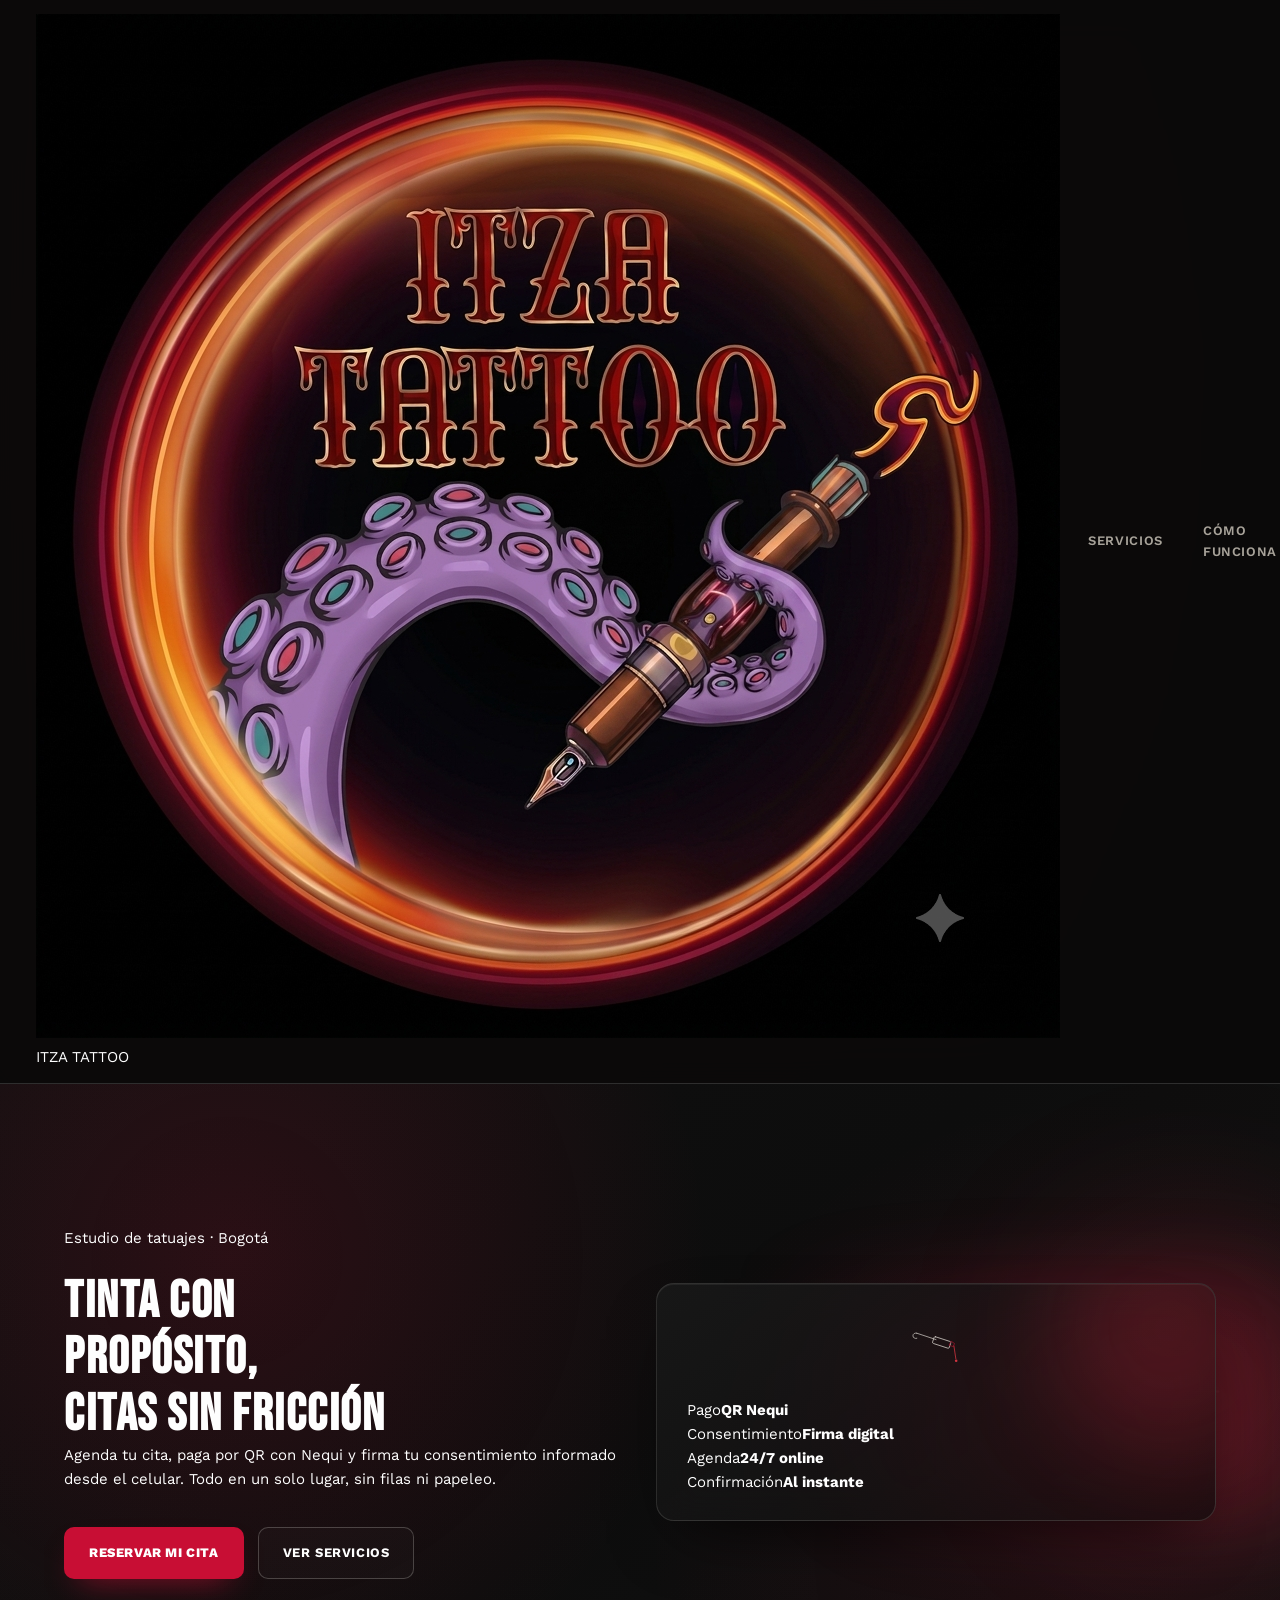
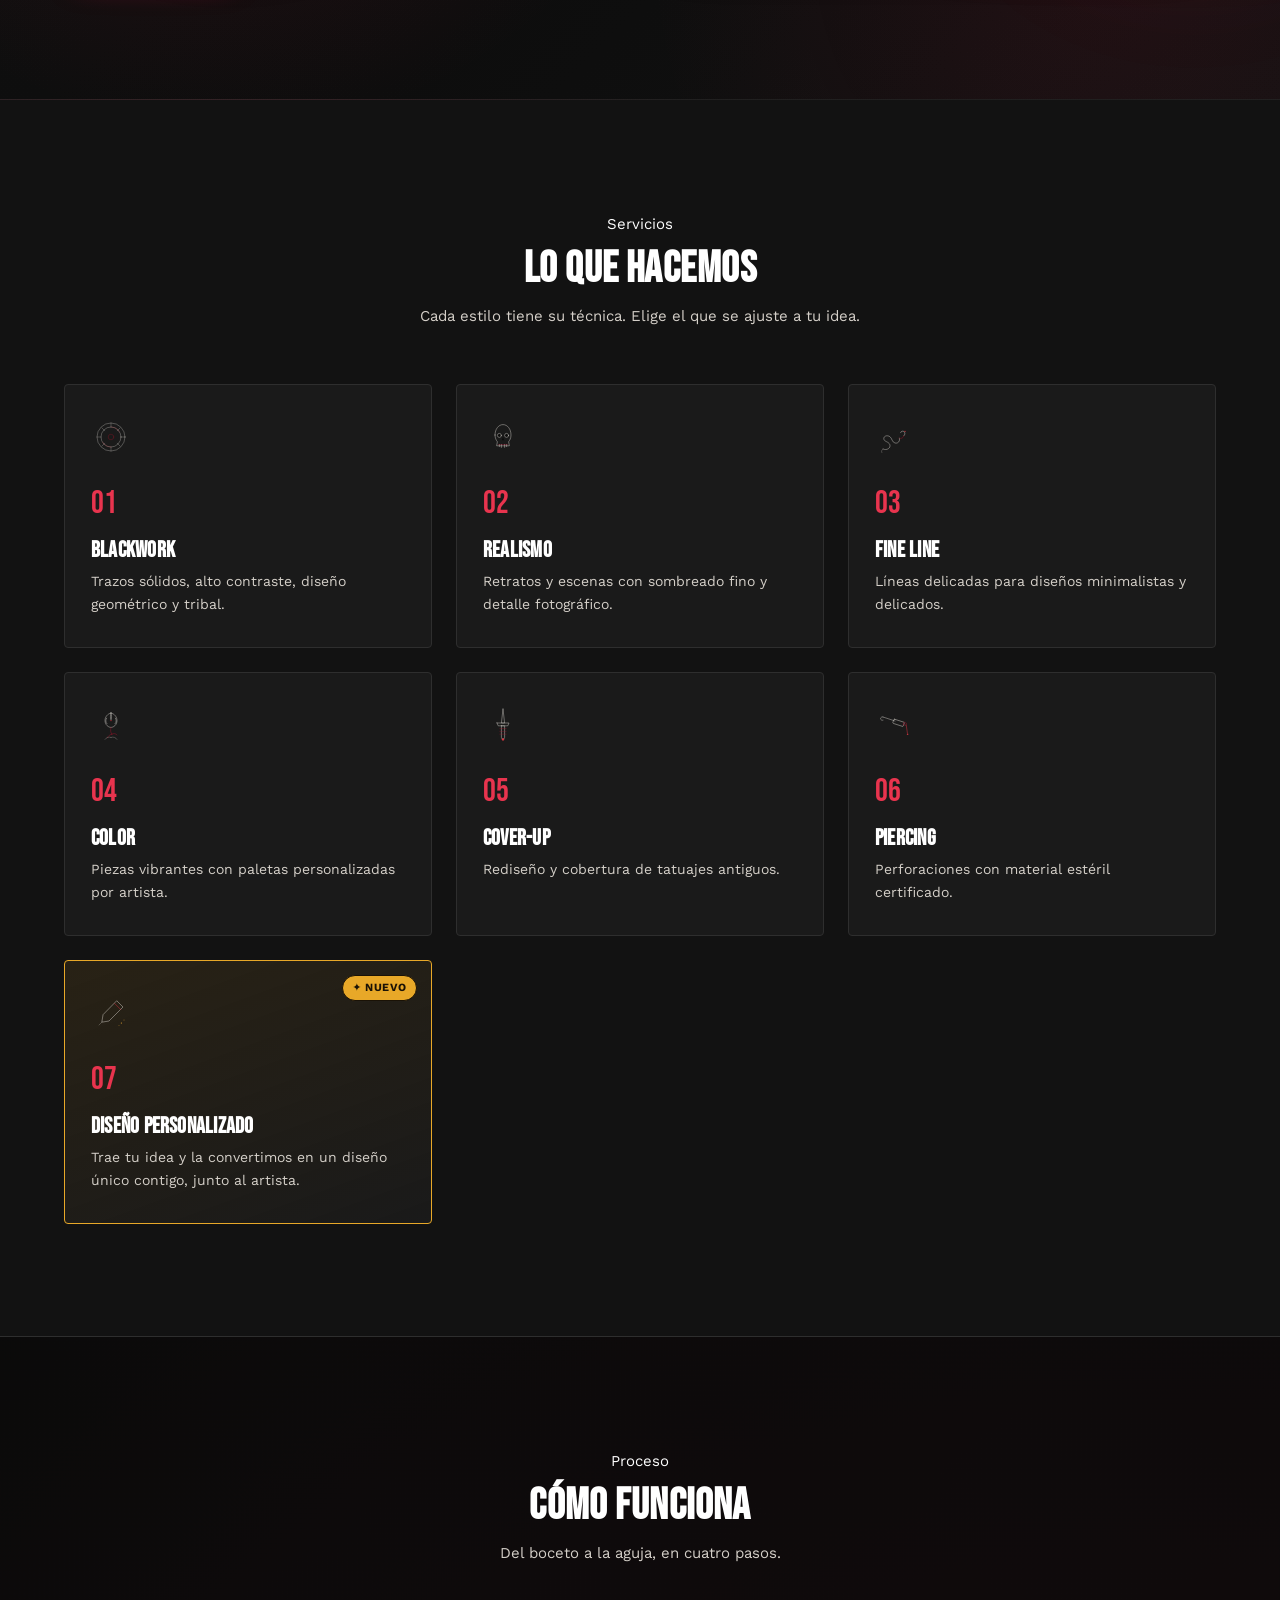
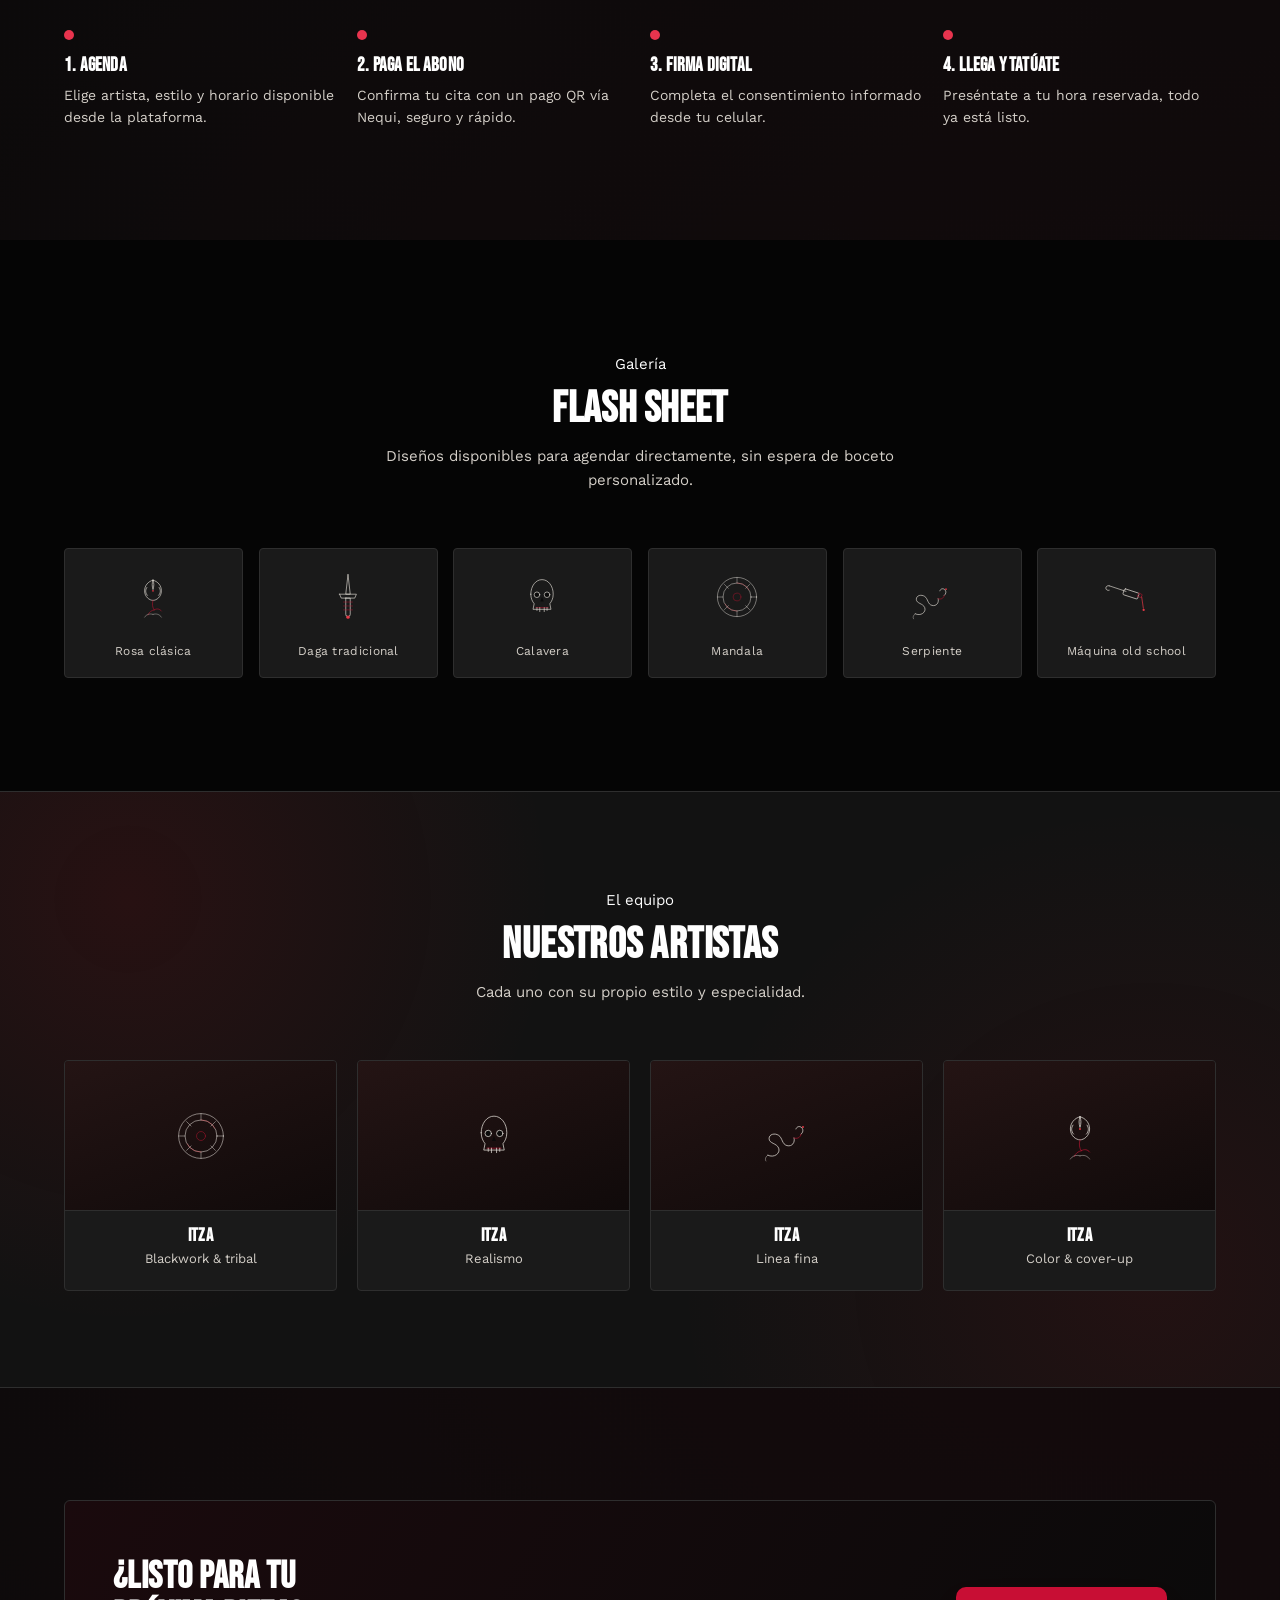
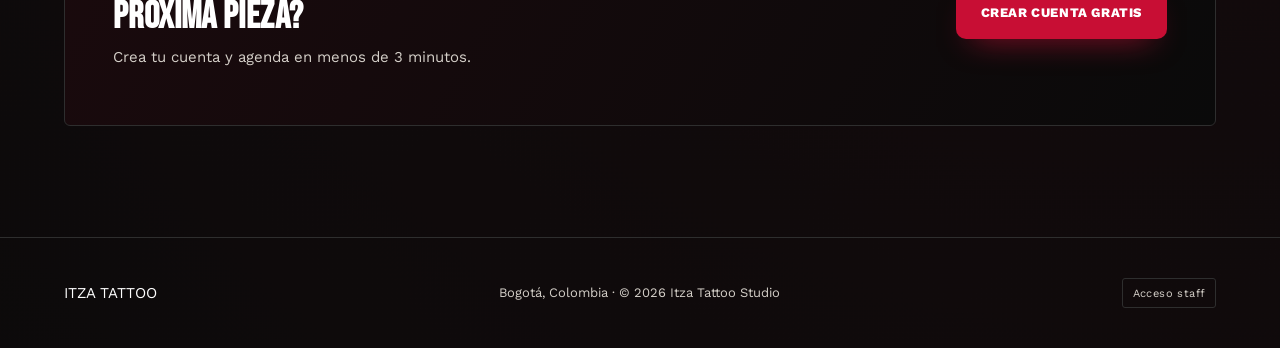
<file: index.html>
<!DOCTYPE html>
<html lang="es">

<head>
  <meta charset="UTF-8">
  <meta name="viewport" content="width=device-width, initial-scale=1.0">
  <title>ITZA TATTOO STUDIO — Bogotá</title>
  <link rel="preconnect" href="https://fonts.googleapis.com">
  <link href="https://fonts.googleapis.com/css2?family=Bebas+Neue&family=Work+Sans:wght@400;500;600;700&display=swap"
    rel="stylesheet">
  <link rel="stylesheet" href="css/main.css">
  <script src="js/session.js" defer></script>
  <script src="js/i18n.js"></script>
</head>

<body>

  <header>
    <nav>
      <div class="logo">
        <img src="img/itza tatto.png" alt="ITZA TATTOO Logo" class="logo-img">
        ITZA <span>TATTOO</span>
      </div>
      <div class="nav-links">
        <a href="#servicios">Servicios</a>
        <a href="#proceso">Cómo funciona</a>
        <a href="#artistas">Artistas</a>
        <a href="#contacto">Contacto</a>
      </div>
      <div class="lang-switcher"></div>
      <a href="registro.html" class="nav-cta">Agendar cita</a>
    </nav>
  </header>

  <!-- HERO -->
  <section class="hero">
    <div class="wrap hero-grid">
      <div>
        <span class="eyebrow">Estudio de tatuajes · Bogotá</span>
        <h1>Tinta con<br><span>propósito</span>,<br>citas sin fricción</h1>
        <p>Agenda tu cita, paga por QR con Nequi y firma tu consentimiento informado desde el celular. Todo en un solo
          lugar, sin filas ni papeleo.</p>
        <div class="hero-actions">
          <a href="registro.html" class="btn-primary">Reservar mi cita</a>
          <a href="#servicios" class="btn-ghost">Ver servicios</a>
        </div>
      </div>
      <div class="hero-panel">
        <img src="img/machine.svg" alt="Máquina de tatuaje" class="hero-icon">
        <div class="row"><span class="label">Pago</span><strong>QR Nequi</strong></div>
        <div class="row"><span class="label">Consentimiento</span><strong>Firma digital</strong></div>
        <div class="row"><span class="label">Agenda</span><strong>24/7 online</strong></div>
        <div class="row"><span class="label">Confirmación</span><strong>Al instante</strong></div>
      </div>
    </div>
  </section>

  <!-- SERVICIOS -->
  <section class="services" id="servicios">
    <div class="wrap">
      <div class="sec-head reveal">
        <span class="eyebrow">Servicios</span>
        <h2>Lo que hacemos</h2>
        <p>Cada estilo tiene su técnica. Elige el que se ajuste a tu idea.</p>
      </div>
      <div class="service-grid">
        <div class="service-card reveal">
          <img class="service-icon" src="img/mandala.svg" alt="Mandala blackwork">
          <div class="num">01</div>
          <h3>Blackwork</h3>
          <p>Trazos sólidos, alto contraste, diseño geométrico y tribal.</p>
        </div>
        <div class="service-card reveal">
          <img class="service-icon" src="img/skull.svg" alt="Calavera realismo">
          <div class="num">02</div>
          <h3>Realismo</h3>
          <p>Retratos y escenas con sombreado fino y detalle fotográfico.</p>
        </div>
        <div class="service-card reveal">
          <img class="service-icon" src="img/snake.svg" alt="Serpiente fine line">
          <div class="num">03</div>
          <h3>Fine Line</h3>
          <p>Líneas delicadas para diseños minimalistas y delicados.</p>
        </div>
        <div class="service-card reveal">
          <img class="service-icon" src="img/rose.svg" alt="Rosa a color">
          <div class="num">04</div>
          <h3>Color</h3>
          <p>Piezas vibrantes con paletas personalizadas por artista.</p>
        </div>
        <div class="service-card reveal">
          <img class="service-icon" src="img/dagger.svg" alt="Daga cover-up">
          <div class="num">05</div>
          <h3>Cover-up</h3>
          <p>Rediseño y cobertura de tatuajes antiguos.</p>
        </div>
        <div class="service-card reveal">
          <img class="service-icon" src="img/machine.svg" alt="Máquina de piercing">
          <div class="num">06</div>
          <h3>Piercing</h3>
          <p>Perforaciones con material estéril certificado.</p>
        </div>
        <div class="service-card featured reveal">
          <span class="badge">✦ Nuevo</span>
          <img class="service-icon" src="img/custom.svg" alt="Diseño personalizado">
          <div class="num">07</div>
          <h3>Diseño personalizado</h3>
          <p>Trae tu idea y la convertimos en un diseño único contigo, junto al artista.</p>
        </div>
      </div>
    </div>
  </section>

  <!-- PROCESO -->
  <section id="proceso">
    <div class="wrap">
      <div class="sec-head reveal">
        <span class="eyebrow">Proceso</span>
        <h2>Cómo funciona</h2>
        <p>Del boceto a la aguja, en cuatro pasos.</p>
      </div>
      <div class="process-grid">
        <div class="step reveal">
          <div class="dot"></div>
          <h3>1. Agenda</h3>
          <p>Elige artista, estilo y horario disponible desde la plataforma.</p>
        </div>
        <div class="step reveal">
          <div class="dot"></div>
          <h3>2. Paga el abono</h3>
          <p>Confirma tu cita con un pago QR vía Nequi, seguro y rápido.</p>
        </div>
        <div class="step reveal">
          <div class="dot"></div>
          <h3>3. Firma digital</h3>
          <p>Completa el consentimiento informado desde tu celular.</p>
        </div>
        <div class="step reveal">
          <div class="dot"></div>
          <h3>4. Llega y tatúate</h3>
          <p>Preséntate a tu hora reservada, todo ya está listo.</p>
        </div>
      </div>
    </div>
  </section>

  <!-- FLASH SHEET -->
  <section class="flash">
    <div class="wrap">
      <div class="sec-head reveal">
        <span class="eyebrow">Galería</span>
        <h2>Flash sheet</h2>
        <p>Diseños disponibles para agendar directamente, sin espera de boceto personalizado.</p>
      </div>
      <div class="flash-grid">
        <div class="flash-item reveal"><img src="img/rose.svg" alt="Diseño rosa"><span>Rosa clásica</span></div>
        <div class="flash-item reveal"><img src="img/dagger.svg" alt="Diseño daga"><span>Daga tradicional</span></div>
        <div class="flash-item reveal"><img src="img/skull.svg" alt="Diseño calavera"><span>Calavera</span></div>
        <div class="flash-item reveal"><img src="img/mandala.svg" alt="Diseño mandala"><span>Mandala</span></div>
        <div class="flash-item reveal"><img src="img/snake.svg" alt="Diseño serpiente"><span>Serpiente</span></div>
        <div class="flash-item reveal"><img src="img/machine.svg" alt="Diseño máquina"><span>Máquina old school</span>
        </div>
      </div>
    </div>
  </section>

  <!-- PROMOCIONES (solo visible con sesión iniciada) -->
  <section class="promos" id="promos" style="display:none;">
    <div class="wrap">
      <div class="sec-head reveal">
        <span class="eyebrow gold">Exclusivo para ti</span>
        <h2>Promociones activas</h2>
        <p>Disponibles solo para clientes con sesión iniciada.</p>
      </div>
      <div class="promo-grid">
        <div class="promo-card reveal">
          <span class="promo-tag">20% OFF</span>
          <h3>Martes de Fine Line</h3>
          <p>Todos los martes, diseños fine line con 20% de descuento en el valor total.</p>
        </div>
        <div class="promo-card reveal">
          <span class="promo-tag">2x1</span>
          <h3>Piercing doble</h3>
          <p>Llévate un segundo piercing gratis al agendar tu primera perforación del mes.</p>
        </div>
        <div class="promo-card reveal">
          <span class="promo-tag">Gratis</span>
          <h3>Retoque de color</h3>
          <p>Retoque gratuito dentro de los primeros 30 días para tatuajes a color.</p>
        </div>
      </div>
    </div>
  </section>

  <!-- ARTISTAS -->
  <section class="artists" id="artistas">
    <div class="wrap">
      <div class="sec-head reveal">
        <span class="eyebrow">El equipo</span>
        <h2>Nuestros artistas</h2>
        <p>Cada uno con su propio estilo y especialidad.</p>
      </div>
      <div class="artist-grid">
        <div class="artist-card reveal">
          <div class="artist-photo"><img src="img/mandala.svg" alt="Ilustración blackwork"></div>
          <h3>Itza</h3>
          <span>Blackwork &amp; tribal</span>
        </div>
        <div class="artist-card reveal">
          <div class="artist-photo"><img src="img/skull.svg" alt="Ilustración realismo"></div>
          <h3>Itza</h3>
          <span>Realismo</span>
        </div>
        <div class="artist-card reveal">
          <div class="artist-photo"><img src="img/snake.svg" alt="Ilustración fine line"></div>
          <h3>Itza</h3>
          <span>Linea fina</span>
        </div>
        <div class="artist-card reveal">
          <div class="artist-photo"><img src="img/rose.svg" alt="Ilustración color y cover-up"></div>
          <h3>Itza</h3>
          <span>Color &amp; cover-up</span>
        </div>
      </div>
    </div>
  </section>

  <!-- CTA -->
  <section id="contacto">
    <div class="wrap">
      <div class="cta-banner reveal">
        <div>
          <h2>¿Listo para tu próxima pieza?</h2>
          <p>Crea tu cuenta y agenda en menos de 3 minutos.</p>
        </div>
        <a href="registro.html" class="btn-primary">Crear cuenta gratis</a>
      </div>
    </div>
  </section>

  <footer>
    <div class="wrap footer-grid">
      <div class="logo">ITZA <span>TATTOO</span></div>
      <p>Bogotá, Colombia · © 2026 Itza Tattoo Studio</p>
      <a href="consentimiento.html" class="staff-footer-link">Acceso staff</a>
    </div>
  </footer>

  <script src="js/animations.js"></script>
</body>

</html>
</file>
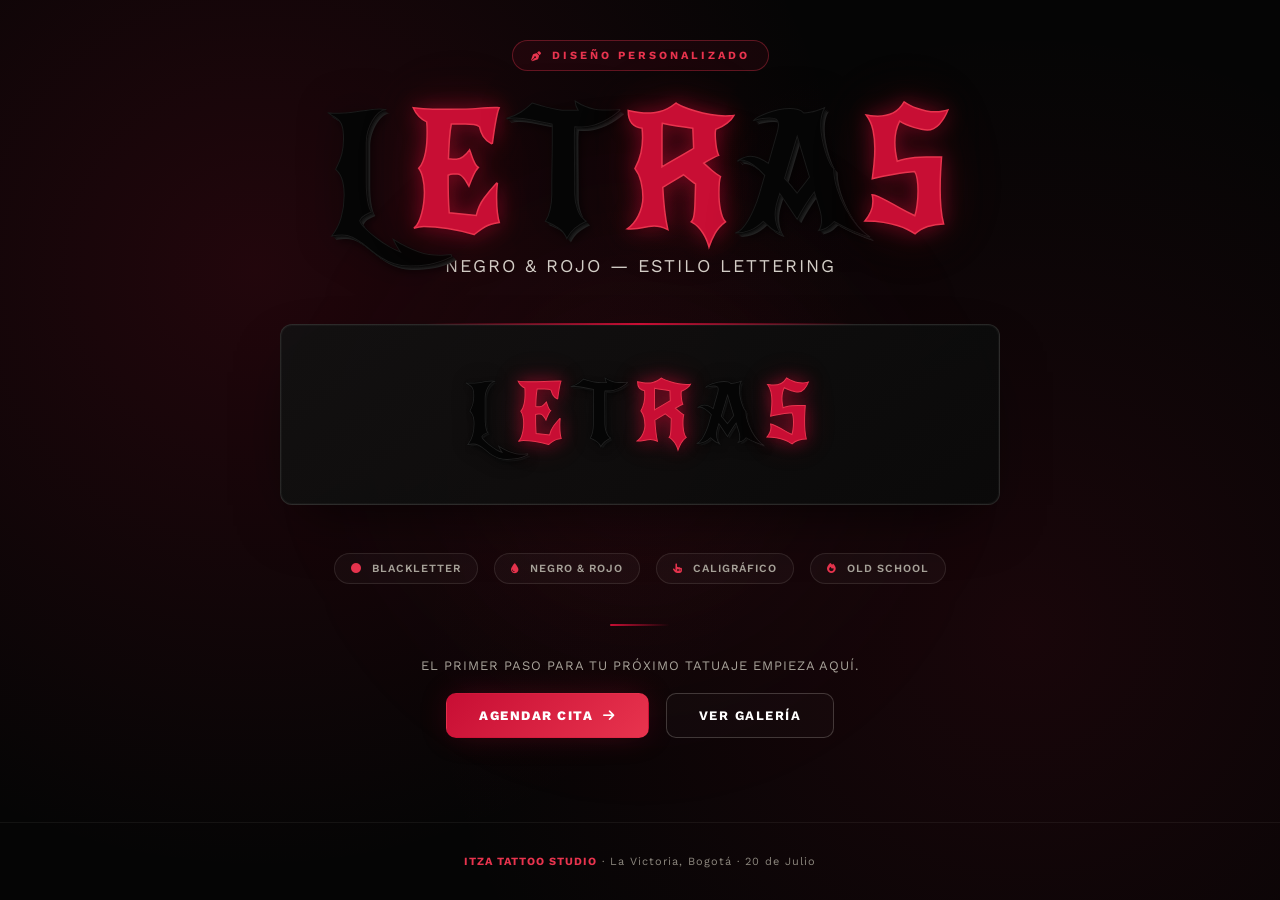
<file: letras-tattoo.html>
<!DOCTYPE html>
<html lang="es">
<head>
    <meta charset="UTF-8">
    <meta name="viewport" content="width=device-width, initial-scale=1.0">
    <title>LETRAS — Diseño de Tatuaje</title>
    <link href="https://fonts.googleapis.com/css2?family=Bebas+Neue&family=New+Rocker&family=Work+Sans:wght@400;600;700;800&display=swap" rel="stylesheet">
    <link rel="stylesheet" href="https://cdnjs.cloudflare.com/ajax/libs/font-awesome/6.5.1/css/all.min.css">
    <style>
        * { margin: 0; padding: 0; box-sizing: border-box; }

        body {
            font-family: 'Work Sans', system-ui, sans-serif;
            background: #050505;
            color: #FEFEFE;
            min-height: 100vh;
            display: flex;
            flex-direction: column;
            align-items: center;
            justify-content: center;
            overflow-x: hidden;
        }

        .bg-pulse {
            position: fixed;
            inset: 0;
            z-index: 0;
            background:
                radial-gradient(circle at 20% 30%, rgba(200, 14, 52, 0.15), transparent 50%),
                radial-gradient(circle at 80% 70%, rgba(200, 14, 52, 0.10), transparent 50%),
                #050505;
        }

        .bg-pulse::after {
            content: "";
            position: absolute;
            top: 50%;
            left: 50%;
            width: 600px;
            height: 600px;
            transform: translate(-50%, -50%);
            background: radial-gradient(circle, rgba(232, 52, 78, 0.08), transparent 70%);
            filter: blur(80px);
            animation: pulse 4s ease-in-out infinite alternate;
        }

        @keyframes pulse {
            0% { opacity: 0.6; transform: translate(-50%, -50%) scale(1); }
            100% { opacity: 1; transform: translate(-50%, -50%) scale(1.2); }
        }

        main {
            position: relative;
            z-index: 1;
            text-align: center;
            padding: 40px 24px;
            max-width: 900px;
            width: 100%;
        }

        .tattoo-label {
            display: inline-flex;
            align-items: center;
            gap: 8px;
            padding: 8px 18px;
            border: 1px solid rgba(232, 52, 78, 0.35);
            border-radius: 999px;
            background: rgba(200, 14, 52, 0.08);
            color: #E8344E;
            font-size: 11px;
            font-weight: 700;
            letter-spacing: 3px;
            text-transform: uppercase;
            margin-bottom: 32px;
        }

        .tattoo-label i { font-size: 10px; }

        .tattoo-title {
            font-family: 'New Rocker', 'Bebas Neue', sans-serif;
            font-size: clamp(72px, 15vw, 160px);
            font-weight: 400;
            letter-spacing: 4px;
            line-height: 0.9;
            text-transform: uppercase;
            margin-bottom: 8px;
            position: relative;
        }

        .tattoo-title .letter-black {
            color: #050505;
            text-shadow:
                0 0 1px #050505,
                1px 1px 0 #0A0A0A,
                2px 2px 0 #121212,
                3px 3px 0 #1A1A1A,
                4px 4px 0 #222222,
                5px 5px 8px rgba(0,0,0,0.6),
                0 0 40px rgba(0,0,0,0.4);
            -webkit-text-stroke: 1px #1A1A1A;
        }

        .tattoo-title .letter-red {
            color: #C80E34;
            text-shadow:
                0 0 20px rgba(200, 14, 52, 0.5),
                0 0 40px rgba(200, 14, 52, 0.25),
                0 0 80px rgba(200, 14, 52, 0.1),
                2px 2px 4px rgba(0,0,0,0.5);
            -webkit-text-stroke: 1.5px #E8344E;
            animation: redGlow 3s ease-in-out infinite alternate;
        }

        @keyframes redGlow {
            0% { text-shadow: 0 0 20px rgba(200,14,52,0.5), 0 0 40px rgba(200,14,52,0.25), 2px 2px 4px rgba(0,0,0,0.5); }
            100% { text-shadow: 0 0 35px rgba(232,52,78,0.7), 0 0 70px rgba(200,14,52,0.35), 0 0 120px rgba(200,14,52,0.15), 2px 2px 4px rgba(0,0,0,0.5); }
        }

        .tattoo-subtitle {
            font-family: 'Work Sans', sans-serif;
            font-size: clamp(14px, 2vw, 18px);
            font-weight: 400;
            color: #D4CFC8;
            letter-spacing: 2px;
            text-transform: uppercase;
            margin-bottom: 48px;
        }

        .flash-sheet {
            position: relative;
            border: 1px solid rgba(247,243,236,0.12);
            border-radius: 12px;
            background: linear-gradient(145deg, rgba(18,18,18,0.9), rgba(10,10,10,0.95));
            padding: 40px 24px;
            margin: 0 auto 48px;
            max-width: 720px;
            box-shadow: 0 24px 64px -24px rgba(0,0,0,0.8), 0 0 0 1px rgba(255,255,255,0.03) inset;
        }

        .flash-sheet::before {
            content: "";
            position: absolute;
            top: -2px;
            left: 20%;
            right: 20%;
            height: 2px;
            background: linear-gradient(90deg, transparent, #C80E34, transparent);
            border-radius: 2px;
        }

        .flash-word {
            font-family: 'New Rocker', 'Bebas Neue', sans-serif;
            font-size: clamp(48px, 10vw, 80px);
            font-weight: 400;
            letter-spacing: 6px;
            text-transform: uppercase;
            display: flex;
            justify-content: center;
            gap: 2px;
            flex-wrap: wrap;
        }

        .flash-word span {
            display: inline-block;
            transition: transform 0.3s ease, text-shadow 0.3s ease;
        }

        .flash-word span:hover {
            transform: translateY(-6px) scale(1.08);
        }

        .flash-word .blk {
            color: #050505;
            text-shadow:
                1px 0 0 #0A0A0A,
                0 1px 0 #0A0A0A,
                -1px 0 0 #0A0A0A,
                0 -1px 0 #0A0A0A,
                2px 2px 0 #121212,
                3px 3px 6px rgba(0,0,0,0.5),
                0 0 20px rgba(0,0,0,0.3);
            -webkit-text-stroke: 0.8px #222;
        }

        .flash-word .red {
            color: #C80E34;
            text-shadow:
                0 0 15px rgba(200,14,52,0.6),
                0 0 30px rgba(200,14,52,0.3),
                2px 2px 4px rgba(0,0,0,0.4);
            -webkit-text-stroke: 1px #E8344E;
        }

        .style-options {
            display: flex;
            justify-content: center;
            gap: 16px;
            flex-wrap: wrap;
            margin-bottom: 40px;
        }

        .style-chip {
            padding: 8px 16px;
            border: 1px solid rgba(247,243,236,0.1);
            border-radius: 999px;
            background: rgba(247,243,236,0.03);
            color: #A8A39A;
            font-size: 11px;
            font-weight: 600;
            letter-spacing: 1px;
            text-transform: uppercase;
            transition: all 0.25s ease;
            cursor: default;
        }

        .style-chip i {
            color: #E8344E;
            margin-right: 6px;
            font-size: 10px;
        }

        .style-chip:hover {
            border-color: rgba(200,14,52,0.5);
            background: rgba(200,14,52,0.08);
            color: #FEFEFE;
        }

        .cta-section {
            margin-top: 24px;
        }

        .cta-section p {
            color: #A8A39A;
            font-size: 13px;
            letter-spacing: 1px;
            margin-bottom: 20px;
            text-transform: uppercase;
        }

        .cta-btn {
            display: inline-flex;
            align-items: center;
            gap: 10px;
            padding: 14px 32px;
            border: 1px solid transparent;
            border-radius: 10px;
            background: linear-gradient(135deg, #C80E34 0%, #E8344E 100%);
            color: #fff;
            font-size: 13px;
            font-weight: 800;
            letter-spacing: 1.5px;
            text-transform: uppercase;
            text-decoration: none;
            box-shadow: 0 0 32px -8px rgba(200,14,52,0.4), 0 4px 16px -8px rgba(0,0,0,0.5);
            transition: all 0.25s ease;
            cursor: pointer;
        }

        .cta-btn:hover {
            background: linear-gradient(135deg, #E8344E 0%, #FF5A72 100%);
            box-shadow: 0 0 40px -4px rgba(232,52,78,0.6), 0 8px 24px -8px rgba(0,0,0,0.6);
            transform: translateY(-2px);
        }

        .cta-btn-ghost {
            display: inline-flex;
            align-items: center;
            gap: 10px;
            padding: 14px 32px;
            border: 1px solid rgba(247,243,236,0.2);
            border-radius: 10px;
            background: rgba(247,243,236,0.02);
            color: #FEFEFE;
            font-size: 13px;
            font-weight: 700;
            letter-spacing: 1.5px;
            text-transform: uppercase;
            text-decoration: none;
            transition: all 0.25s ease;
            cursor: pointer;
            margin-left: 12px;
        }

        .cta-btn-ghost:hover {
            border-color: rgba(200,14,52,0.6);
            background: rgba(200,14,52,0.08);
            transform: translateY(-2px);
        }

        .divider {
            width: 60px;
            height: 2px;
            background: linear-gradient(90deg, #C80E34, transparent);
            margin: 32px auto;
            border-radius: 2px;
        }

        .ink-drip {
            position: absolute;
            width: 3px;
            background: #C80E34;
            border-radius: 0 0 3px 3px;
            opacity: 0.6;
            animation: drip 5s ease-in-out infinite;
        }

        @keyframes drip {
            0%, 100% { height: 8px; opacity: 0.6; }
            50% { height: 20px; opacity: 0.2; }
        }

        footer {
            position: relative;
            z-index: 1;
            text-align: center;
            padding: 32px 24px;
            color: #8C877E;
            font-size: 11px;
            letter-spacing: 1px;
            border-top: 1px solid rgba(247,243,236,0.06);
            width: 100%;
            margin-top: auto;
        }

        footer strong { color: #E8344E; }
    </style>
</head>
<body>
    <div class="bg-pulse" aria-hidden="true"></div>

    <main>
        <span class="tattoo-label"><i class="fa-solid fa-pen-nib"></i> Diseño personalizado</span>

        <h1 class="tattoo-title">
            <span class="letter-black">L</span><span class="letter-red">E</span><span class="letter-black">T</span><span class="letter-red">R</span><span class="letter-black">A</span><span class="letter-red">S</span>
        </h1>

        <p class="tattoo-subtitle">Negro &amp; Rojo — Estilo Lettering</p>

        <div class="flash-sheet">
            <div class="flash-word" id="flashWord">
                <span class="blk">L</span><span class="red">E</span><span class="blk">T</span><span class="red">R</span><span class="blk">A</span><span class="red">S</span>
            </div>
        </div>

        <div class="style-options">
            <span class="style-chip"><i class="fa-solid fa-circle"></i> Blackletter</span>
            <span class="style-chip"><i class="fa-solid fa-droplet"></i> Negro &amp; Rojo</span>
            <span class="style-chip"><i class="fa-solid fa-hand-pointer"></i> Caligráfico</span>
            <span class="style-chip"><i class="fa-solid fa-fire"></i> Old School</span>
        </div>

        <div class="divider"></div>

        <div class="cta-section">
            <p>El primer paso para tu próximo tatuaje empieza aquí.</p>
            <a href="#" class="cta-btn">Agendar cita <i class="fa-solid fa-arrow-right"></i></a>
            <a href="#" class="cta-btn-ghost">Ver galería</a>
        </div>
    </main>

    <footer>
        <strong>ITZA TATTOO STUDIO</strong> · La Victoria, Bogotá · 20 de Julio
    </footer>

    <script>
        const letters = document.querySelectorAll('#flashWord span');
        letters.forEach((el, i) => {
            el.style.animationDelay = (i * 0.1) + 's';
            el.addEventListener('mouseenter', () => {
                el.style.transform = 'translateY(-10px) scale(1.15)';
                el.style.filter = el.classList.contains('red')
                    ? 'brightness(1.4) drop-shadow(0 0 20px rgba(200,14,52,0.8))'
                    : 'brightness(1.2) drop-shadow(0 0 10px rgba(0,0,0,0.5))';
            });
            el.addEventListener('mouseleave', () => {
                el.style.transform = '';
                el.style.filter = '';
            });
        });
    </script>
</body>
</html>
</file>
<file: css/main.css>
:root {
  /* === COLORES BASE - Dark Tattoo Studio Theme (WCAG AA/AAA compliant) === */
  --ink: #050505;
  --charcoal: #0A0A0A;
  --charcoal-2: #0F0F0F;
  --panel: #121212;
  --panel-2: #1A1A1A;
  --panel-3: #222222;

  /* Blood/Rojo - Brand Primary (adjusted for better contrast) */
  --blood: #C80E34;
  --blood-bright: #E8344E;
  --blood-light: #FF5A72;
  --blood-dim: #8B0A26;
  --blood-glow: rgba(232, 52, 78, 0.4);
  --blood-glow-strong: rgba(232, 52, 78, 0.6);

  /* Bone/Blanco hueso - Text colors (high contrast) */
  --bone: #FEFEFE;
  --bone-high: #FFFFFF;
  --bone-dim: #D4CFC8;
  --bone-muted: #A8A39A;
  --bone-subtle: #8C877E;

  /* Gold/Dorado - Accent (warmer, better contrast) */
  --gold: #E8A828;
  --gold-bright: #F5C040;
  --gold-dim: #B8861A;
  --gold-light: #FFE08A;
  --gold-glow: rgba(232, 168, 40, 0.35);

  /* UI Colors */
  --line: #2E2E2E;
  --line-soft: #3A3A3A;
  --line-strong: #4A4A4A;
  --success: #2DB85C;
  --success-dim: #1E8A42;
  --error: #E8344E;
  --warning: #E8A828;
  --muted: #7A756D;

  /* Page backgrounds */
  --page-bg: #0A0A0A;
  --page-bg-alt: #0D0D0D;

  /* === ESPACIADO Y DIMENSIONES === */
  --radius-sm: 4px;
  --radius: 8px;
  --radius-lg: 12px;
  --radius-xl: 18px;
  --radius-full: 999px;
  --control-size: 48px;
  --control-size-sm: 36px;
  --header-height: 80px;
  --content-max: 1200px;
  --narrow-max: 800px;
  --section-space: 112px;
  --section-space-sm: 72px;

  /* === TIPOGRAFÍA - Fluid Scale === */
  --font-primary: 'Work Sans', system-ui, -apple-system, sans-serif;
  --font-display: 'Bebas Neue', 'Oswald', sans-serif;
  --font-logo: 'New Rocker', 'Bebas Neue', sans-serif;
  --font-mono: 'JetBrains Mono', 'Fira Code', monospace;

  /* Fluid type scale (clamp) */
  --text-xs: clamp(11px, 0.75rem + 0.1vw, 12px);
  --text-sm: clamp(12px, 0.8rem + 0.15vw, 13px);
  --text-base: clamp(14px, 0.9rem + 0.2vw, 15px);
  --text-md: clamp(15px, 1rem + 0.25vw, 16px);
  --text-lg: clamp(16px, 1.1rem + 0.3vw, 18px);
  --text-xl: clamp(18px, 1.25rem + 0.4vw, 20px);
  --text-2xl: clamp(22px, 1.5rem + 0.6vw, 28px);
  --text-3xl: clamp(28px, 2rem + 1vw, 36px);
  --text-4xl: clamp(36px, 2.5rem + 1.5vw, 48px);
  --text-5xl: clamp(48px, 3.5rem + 2vw, 64px);
  --text-6xl: clamp(60px, 4.5rem + 3vw, 96px);

  /* Line heights */
  --leading-tight: 1.05;
  --leading-snug: 1.15;
  --leading-normal: 1.6;
  --leading-relaxed: 1.75;
  --leading-loose: 1.85;

  /* Letter spacing */
  --tracking-tight: -0.02em;
  --tracking-normal: 0;
  --tracking-wide: 0.02em;
  --tracking-wider: 0.05em;
  --tracking-widest: 0.1em;
  --tracking-display: 0.01em;

  /* Font weights */
  --weight-normal: 400;
  --weight-medium: 500;
  --weight-semibold: 600;
  --weight-bold: 700;
  --weight-extrabold: 800;
  --weight-black: 900;

  /* === TRANSICIONES BASE === */
  --transition-fast: 0.12s ease-out;
  --transition-base: 0.18s ease-out;
  --transition-slow: 0.25s ease-out;
  --transition-spring: 0.35s cubic-bezier(0.22, 0.61, 0.36, 1);

  /* === SHADOWS === */
  --shadow-sm: 0 1px 2px rgba(0, 0, 0, 0.3);
  --shadow-base: 0 4px 12px -4px rgba(0, 0, 0, 0.4);
  --shadow-md: 0 8px 24px -8px rgba(0, 0, 0, 0.5);
  --shadow-lg: 0 16px 48px -16px rgba(0, 0, 0, 0.6);
  --shadow-xl: 0 24px 64px -24px rgba(0, 0, 0, 0.7);
  --shadow-glow-blood: 0 0 32px -8px var(--blood-glow);
  --shadow-glow-gold: 0 0 32px -8px var(--gold-glow);

  /* === Z-INDEX === */
  --z-dropdown: 50;
  --z-sticky: 60;
  --z-modal: 100;
  --z-toast: 200;
  --z-tooltip: 300;
}

* {
  box-sizing: border-box;
  margin: 0;
  padding: 0;
}

html {
  scroll-behavior: smooth;
  -webkit-font-smoothing: antialiased;
  -moz-osx-font-smoothing: grayscale;
  text-rendering: optimizeLegibility;
  font-feature-settings: "kern" 1, "liga" 1, "calt" 1;
}

body {
  font-family: var(--font-primary);
  background:
    radial-gradient(circle at 12% 8%, rgba(200, 14, 52, 0.08), transparent 38%),
    radial-gradient(circle at 88% 82%, rgba(200, 14, 52, 0.06), transparent 42%),
    var(--charcoal);
  color: var(--bone);
  line-height: var(--leading-normal);
  font-size: var(--text-base);
  font-weight: var(--weight-normal);
  letter-spacing: var(--tracking-normal);
}

button {
  font: inherit;
  text-align: center;
  line-height: 1.2;
  overflow-wrap: break-word;
  vertical-align: middle;
}

h1, h2, h3, h4, h5, h6 {
  font-family: var(--font-display);
  font-weight: var(--weight-bold);
  line-height: var(--leading-tight);
  letter-spacing: var(--tracking-display);
  color: var(--bone-high);
  text-wrap: balance;
}

a {
  color: var(--blood-bright);
  text-decoration: none;
  text-underline-offset: 2px;
  transition: color var(--transition-fast);
}

a:hover {
  color: var(--blood-light);
}

a:focus-visible {
  outline: 2px solid var(--blood-bright);
  outline-offset: 3px;
  border-radius: 2px;
}

::selection {
  background: var(--blood-bright);
  color: var(--ink);
}
::-moz-selection {
  background: var(--blood-bright);
  color: var(--ink);
}

.wrap {
  max-width: var(--content-max);
  margin: 0 auto;
  padding: 0 24px;
}

section {
  padding: var(--section-space) 0;
}

/* ==== NAVIGATION ==== */
header {
  position: sticky;
  top: 0;
  z-index: var(--z-sticky);
  background: rgba(10, 10, 10, 0.85);
  backdrop-filter: blur(20px) saturate(150%);
  -webkit-backdrop-filter: blur(20px) saturate(150%);
  border-bottom: 1px solid var(--line);
}

nav {
  display: flex;
  justify-content: space-between;
  align-items: center;
  gap: 1.5rem;
  max-width: 1280px;
  margin: 0 auto;
  padding: 14px clamp(18px, 4vw, 36px);
  position: relative;
}

.brand {
  display: inline-flex;
  align-items: center;
  gap: 10px;
  flex-shrink: 0;
  color: var(--bone-high);
}

.brand-logo {
  width: 32px;
  height: 32px;
  object-fit: contain;
  filter: drop-shadow(0 0 12px var(--blood-glow));
}

.brand-copy {
  font-family: var(--font-logo);
  font-size: clamp(20px, 2.5vw, 26px);
  font-weight: var(--weight-black);
  letter-spacing: var(--tracking-wider);
  line-height: 1;
  white-space: nowrap;
  transform: scaleX(1.08);
  transform-origin: left center;
  will-change: transform;
}

.brand-copy span {
  color: var(--blood-bright);
}

.nav-menu {
  flex: 1;
  display: flex;
  justify-content: center;
  min-width: 0;
}

.nav-links {
  display: flex;
  align-items: center;
  justify-content: center;
  gap: clamp(20px, 2.5vw, 32px);
  font-size: var(--text-sm);
  font-weight: var(--weight-semibold);
  letter-spacing: var(--tracking-wider);
  text-transform: uppercase;
}

.nav-links a {
  position: relative;
  color: var(--bone-muted);
  padding: 10px 4px;
  transition: color var(--transition-base);
}

.nav-links a::after {
  content: "";
  position: absolute;
  left: 0;
  right: 0;
  bottom: 2px;
  height: 2px;
  background: var(--blood-bright);
  transform: scaleX(0);
  transform-origin: right;
  transition: transform var(--transition-spring), transform-origin var(--transition-spring);
}

.nav-links a:hover,
.nav-links a:focus-visible {
  color: var(--bone-high);
}

.nav-links a:hover::after,
.nav-links a:focus-visible::after {
  transform: scaleX(1);
  transform-origin: left;
}

/* ==== DROPDOWN ==== */
.dropdown {
  position: relative;
  display: inline-flex;
  padding-bottom: 8px;
}

.dropdown-btn {
  display: inline-flex;
  align-items: center;
  gap: 6px;
  padding: 10px 4px;
  background: none;
  border: none;
  color: var(--bone-muted);
  font-family: var(--font-primary);
  font-size: var(--text-sm);
  font-weight: var(--weight-semibold);
  letter-spacing: var(--tracking-wider);
  text-transform: uppercase;
  cursor: pointer;
  transition: color var(--transition-base);
}

.dropdown-btn .caret {
  font-size: var(--text-xs);
  transition: transform var(--transition-base);
}

.dropdown-btn:hover,
.dropdown-btn:focus-visible {
  color: var(--bone-high);
}

.dropdown.is-open .dropdown-btn .caret {
  transform: rotate(180deg);
}

.dropdown:hover .dropdown-menu {
  opacity: 1;
  visibility: visible;
  pointer-events: auto;
  transform: translateX(-50%) translateY(0);
}

.dropdown-menu {
  position: absolute;
  top: 100%;
  left: 50%;
  transform: translateX(-50%) translateY(-4px);
  min-width: 220px;
  padding: 10px;
  border: 1px solid var(--line-soft);
  border-radius: var(--radius-lg);
  background: rgba(26, 26, 26, 0.92);
  backdrop-filter: blur(20px) saturate(140%);
  -webkit-backdrop-filter: blur(20px) saturate(140%);
  box-shadow: var(--shadow-xl), 0 1px 0 rgba(255, 255, 255, 0.04) inset;
  opacity: 0;
  visibility: hidden;
  pointer-events: none;
  transition: opacity var(--transition-base), transform var(--transition-base), visibility var(--transition-base);
  z-index: var(--z-dropdown);
}

.dropdown.is-open .dropdown-menu {
  opacity: 1;
  visibility: visible;
  pointer-events: auto;
  transform: translateX(-50%) translateY(0);
}

.dropdown-menu a {
  display: block;
  padding: 12px 16px;
  color: var(--bone-dim);
  font-family: var(--font-primary);
  font-size: var(--text-sm);
  font-weight: var(--weight-medium);
  letter-spacing: var(--tracking-normal);
  border-radius: var(--radius);
  transition: color var(--transition-fast), background var(--transition-fast);
}

.dropdown-menu a:hover,
.dropdown-menu a:focus-visible {
  color: var(--bone-high);
  background: rgba(232, 52, 78, 0.08);
}

.nav-actions {
  display: flex;
  align-items: center;
  gap: 20px;
  flex-shrink: 0;
}

.auth-group {
  display: flex;
  align-items: center;
  gap: 16px;
}

.btn-auth {
  display: inline-flex;
  align-items: center;
  justify-content: center;
  gap: 8px;
  min-height: var(--control-size-sm);
  padding: 8px 18px;
  border: 1px solid var(--line-soft);
  border-radius: var(--radius-full);
  background: transparent;
  color: var(--bone-high);
  font-family: var(--font-primary);
  font-size: var(--text-xs);
  font-weight: var(--weight-bold);
  letter-spacing: var(--tracking-wider);
  text-transform: uppercase;
  text-decoration: none;
  cursor: pointer;
  transition: border-color var(--transition-base), color var(--transition-base), transform var(--transition-base), background var(--transition-base);
}

.btn-auth i {
  font-size: 14px;
  color: var(--blood-bright);
}

.btn-auth:hover,
.btn-auth:focus-visible {
  border-color: var(--blood-bright);
  color: var(--bone-high);
  background: rgba(232, 52, 78, 0.1);
  transform: translateY(-1px);
}

.btn-cta {
  display: inline-flex;
  align-items: center;
  justify-content: center;
  min-height: var(--control-size-sm);
  padding: 10px 24px;
  border: 1px solid transparent;
  border-radius: var(--radius-full);
  background: linear-gradient(135deg, var(--blood) 0%, var(--blood-bright) 100%);
  color: var(--bone-high);
  box-shadow: var(--shadow-glow-blood), 0 4px 16px -8px rgba(0, 0, 0, 0.5);
  font-family: var(--font-primary);
  font-size: var(--text-xs);
  font-weight: var(--weight-extrabold);
  letter-spacing: var(--tracking-widest);
  text-transform: uppercase;
  text-decoration: none;
  transition: background var(--transition-base), box-shadow var(--transition-base), transform var(--transition-base);
}

.btn-cta:hover,
.btn-cta:focus-visible {
  background: linear-gradient(135deg, var(--blood-bright) 0%, var(--blood-light) 100%);
  box-shadow: var(--shadow-glow-blood), 0 8px 24px -8px rgba(0, 0, 0, 0.6);
  transform: translateY(-2px);
}

/* ==== LANGUAGE SWITCHER ==== */
.lang-switcher {
  display: flex;
  align-items: center;
  flex-shrink: 0;
}

.lang-btn {
  display: inline-flex;
  align-items: center;
  justify-content: center;
  gap: 6px;
  min-height: 34px;
  padding: 7px 12px;
  border: 1px solid rgba(212, 18, 58, 0.55);
  border-radius: 999px;
  background: rgba(212, 18, 58, 0.06);
  color: var(--blood-bright);
  font-family: 'Work Sans', sans-serif;
  font-size: 11px;
  font-weight: 800;
  letter-spacing: 0.6px;
  line-height: 1.2;
  text-transform: uppercase;
  cursor: pointer;
  transition: background 0.2s ease, border-color 0.2s ease, color 0.2s ease, transform 0.2s ease;
}

.lang-btn:hover,
.lang-btn:focus-visible,
.lang-btn.active {
  border-color: var(--blood-bright);
  background: var(--blood);
  color: #fff;
  transform: translateY(-1px);
}

.nav-toggle {
  display: none;
  align-items: center;
  justify-content: center;
  width: 38px;
  height: 38px;
  padding: 0;
  border: 1px solid rgba(247, 243, 236, 0.18);
  border-radius: 8px;
  background: rgba(247, 243, 236, 0.04);
  color: var(--bone);
  cursor: pointer;
}

.nav-toggle:hover,
.nav-toggle:focus-visible {
  border-color: var(--blood-bright);
  color: var(--blood-bright);
}

/* ---- Studio subtitle banner ---- */
.studio-subtitle {
  width: 100%;
  background: rgba(10, 10, 10, 0.92);
  border-bottom: 1px solid rgba(247, 243, 236, 0.08);
  text-align: center;
  padding: 10px 16px;
}

.studio-subtitle-inner {
  display: inline-block;
  color: var(--bone-dim);
  font-size: 12px;
  font-weight: 600;
  letter-spacing: 1.6px;
  line-height: 1.4;
  text-transform: uppercase;
}

/* ---- Hero ---- */
.hero {
  position: relative;
  padding: clamp(88px, 12vw, 142px) 0 clamp(80px, 10vw, 120px);
  background:
    radial-gradient(circle at 18% 28%, rgba(212, 18, 58, 0.14), transparent 42%),
    radial-gradient(circle at 86% 76%, rgba(212, 18, 58, 0.09), transparent 38%),
    linear-gradient(135deg, #101010 0%, #0d0d0d 52%, #121212 100%);
  border-bottom: 1px solid rgba(247, 243, 236, 0.08);
  overflow: hidden;
}

.hero::before {
  content: "";
  position: absolute;
  inset: 0;
  background-image: url("../img/ornament.svg");
  background-position: right 5% center;
  background-repeat: no-repeat;
  background-size: min(280px, 24vw);
  opacity: 0.06;
  mix-blend-mode: screen;
  pointer-events: none;
}

.hero::after {
  content: "";
  position: absolute;
  top: 12%;
  right: -130px;
  width: 430px;
  height: 430px;
  background: radial-gradient(circle, rgba(255, 46, 74, 0.22), transparent 68%);
  filter: blur(70px);
  pointer-events: none;
}

.hero-grid {
  position: relative;
  z-index: 1;
  display: grid;
  grid-template-columns: 1fr 1fr;
  gap: 2rem;
  align-items: center;
  width: 100%;
}

.hero-grid::before {
  content: "";
  position: absolute;
  z-index: -1;
  top: 50%;
  right: -6%;
  width: 60%;
  height: 70%;
  transform: translateY(-50%);
  background:
    radial-gradient(circle at 70% 40%, rgba(212, 18, 58, 0.16), transparent 60%),
    radial-gradient(circle at 85% 75%, rgba(255, 46, 74, 0.12), transparent 55%),
    radial-gradient(circle at 50% 20%, rgba(212, 18, 58, 0.08), transparent 50%);
  filter: blur(40px);
  pointer-events: none;
}

.hero-copy {
  width: 100%;
  max-width: none;
  min-width: 0;
}

.hero-eyebrow {
  display: inline-flex;
  align-items: center;
  gap: 10px;
  padding: 8px 13px;
  border: 1px solid rgba(255, 46, 74, 0.28);
  border-radius: 999px;
  background: rgba(212, 18, 58, 0.08);
  color: var(--blood-bright);
  font-size: 11px;
  font-weight: 700;
  letter-spacing: 2.6px;
  line-height: 1.3;
  text-transform: uppercase;
}

.hero h1 {
  width: 100%;
  max-width: none;
  margin-top: 24px;
  color: var(--bone);
  font-size: clamp(2rem, 4vw, 3.5rem);
  font-weight: 900;
  letter-spacing: 1.5px;
  line-height: 1.1;
  text-transform: uppercase;
  transform: none;
}

.hero h1 .hero-title-highlight {
  color: var(--blood-bright);
  text-shadow: 0 0 28px rgba(255, 46, 74, 0.35);
}

.hero-description {
  max-width: 58ch;
  margin-top: 24px;
  color: #c8c1b8;
  font-size: clamp(16px, 1.35vw, 18px);
  line-height: 1.75;
}

.hero-actions {
  display: flex;
  flex-wrap: wrap;
  gap: 14px;
  margin-top: 36px;
}

.btn-primary {
  display: inline-flex;
  align-items: center;
  justify-content: center;
  gap: 10px;
  min-height: 52px;
  padding: 15px 24px;
  border: 1px solid transparent;
  border-radius: 10px;
  background: var(--blood);
  box-shadow: 0 14px 32px -16px rgba(212, 18, 58, 0.8);
  color: #fff;
  font-size: 13px;
  font-weight: 800;
  letter-spacing: 0.6px;
  line-height: 1.2;
  text-align: center;
  text-decoration: none;
  text-transform: uppercase;
  transition: background 0.2s ease, box-shadow 0.2s ease, transform 0.2s ease, border-color 0.2s ease;
}

.btn-primary:hover,
.btn-primary:focus-visible {
  border-color: rgba(255, 255, 255, 0.2);
  background: var(--blood-bright);
  box-shadow: 0 18px 38px -16px rgba(255, 46, 74, 0.9);
  transform: translateY(-2px);
}

.btn-primary i,
.btn-ghost i {
  font-size: 14px;
}

.btn-ghost {
  display: inline-flex;
  align-items: center;
  justify-content: center;
  gap: 10px;
  min-height: 52px;
  padding: 15px 24px;
  border: 1px solid rgba(247, 243, 236, 0.22);
  border-radius: 10px;
  background: rgba(247, 243, 236, 0.02);
  color: var(--bone);
  font-size: 13px;
  font-weight: 700;
  letter-spacing: 0.6px;
  line-height: 1.2;
  text-align: center;
  text-decoration: none;
  text-transform: uppercase;
  transition: border-color 0.2s ease, background 0.2s ease, transform 0.2s ease;
}

.btn-ghost:hover,
.btn-ghost:focus-visible {
  border-color: rgba(255, 46, 74, 0.7);
  background: rgba(212, 18, 58, 0.08);
  transform: translateY(-2px);
}

.hero-panel {
  position: relative;
  isolation: isolate;
  overflow: hidden;
  width: 100%;
  min-width: 0;
  padding: 30px 30px 26px;
  border: 1px solid rgba(247, 243, 236, 0.13);
  border-radius: 18px;
  background: linear-gradient(145deg, rgba(25, 25, 25, 0.84), rgba(13, 13, 13, 0.7));
  box-shadow: 0 28px 70px -28px rgba(0, 0, 0, 0.85), inset 0 1px 0 rgba(255, 255, 255, 0.06);
  backdrop-filter: blur(20px) saturate(130%);
  -webkit-backdrop-filter: blur(20px) saturate(130%);
}

.hero-panel-glow {
  position: absolute;
  z-index: 0;
  inset: 0;
  background:
    radial-gradient(circle at 80% 15%, rgba(212, 18, 58, 0.22), transparent 55%),
    radial-gradient(circle at 15% 90%, rgba(255, 46, 74, 0.14), transparent 50%),
    radial-gradient(circle at 70% 75%, rgba(212, 18, 58, 0.10), transparent 45%);
  pointer-events: none;
}

.hero-panel::before {
  content: "";
  position: absolute;
  z-index: 0;
  top: -70px;
  right: -70px;
  width: 230px;
  height: 230px;
  border-radius: 50%;
  background: rgba(255, 46, 74, 0.18);
  filter: blur(50px);
  pointer-events: none;
}

.hero-panel > * {
  position: relative;
  z-index: 1;
}

.feature-row {
  display: grid;
  grid-template-columns: 42px minmax(0, 1fr);
  align-items: center;
  gap: 16px;
  padding: 20px 0;
  border-bottom: 1px solid rgba(247, 243, 236, 0.10);
}

.feature-row:last-child {
  border-bottom: 0;
}

.feature-icon {
  display: grid;
  width: 42px;
  height: 42px;
  place-items: center;
  border: 1px solid rgba(255, 46, 74, 0.25);
  border-radius: 12px;
  background: rgba(212, 18, 58, 0.1);
  color: var(--blood-bright);
  font-size: 18px;
}

.feature-copy {
  display: flex;
  min-width: 0;
  flex-direction: column;
  gap: 4px;
}

.feature-label {
  color: var(--bone);
  font-size: 14px;
  font-weight: 700;
  letter-spacing: 0.3px;
  line-height: 1.3;
}

.feature-detail {
  color: var(--blood-bright);
  font-size: 12px;
  font-weight: 600;
  line-height: 1.3;
  opacity: 0.9;
}

.studio-contact {
  background: var(--panel);
  border-top: 1px solid var(--line);
  border-bottom: 1px solid var(--line);
}

.contact-details {
  display: grid;
  grid-template-columns: repeat(3, minmax(0, 1fr));
  gap: 24px;
  margin-top: 32px;
}

.studio-galeria {
  padding: 48px 0;
  background: #0d0d0d;
  border-top: 1px solid var(--line);
  border-bottom: 1px solid var(--line);
}

/* ---- Galería interactiva ---- */
.galeria-carousel {
  position: relative;
  max-width: 640px;
  margin: 0 auto;
}

.studio-galeria .sec-head {
  margin-bottom: 24px;
}

.studio-galeria .sec-head h2 {
  font-size: clamp(28px, 3vw, 36px);
}

.galeria-viewport {
  position: relative;
  overflow: hidden;
  border: 1px solid var(--line);
  border-radius: 6px;
  background: var(--panel-2);
  touch-action: pan-y;
}

.galeria-viewport::-webkit-scrollbar {
  display: none;
}

.galeria-track {
  position: relative;
  display: flex;
  align-items: center;
  justify-items: center;
  max-width: 1400px;
  margin: 0 auto;
  width: 100%;
  transition: transform .45s cubic-bezier(.22, .61, .36, 1);
  will-change: transform;
}

.galeria-slide {
  position: relative;
  flex: 0 0 100%;
  min-width: 0;
  aspect-ratio: 16 / 10;
  overflow: hidden;
  scroll-snap-align: start;
  background: #080808;
}

.galeria-photo {
  display: block;
  width: 100%;
  height: 100%;
  padding: 0;
  border: 0;
  background: transparent;
  cursor: zoom-in;
}

.galeria-photo img {
  display: block;
  width: 100%;
  height: 100%;
  object-fit: cover;
  transition: transform .35s ease, filter .35s ease;
}

.galeria-photo:hover img,
.galeria-photo:focus-visible img {
  transform: scale(1.06);
  filter: saturate(1.15);
}

.galeria-photo:focus-visible {
  outline: 3px solid var(--blood-bright);
  outline-offset: -3px;
}

.photo-caption {
  position: absolute;
  right: 10px;
  bottom: 10px;
  padding: 5px 8px;
  background: rgba(10, 10, 10, .78);
  color: var(--bone);
  font-size: 10px;
  letter-spacing: 1px;
}

.galeria-control {
  position: absolute;
  top: 50%;
  z-index: 2;
  display: flex;
  align-items: center;
  justify-content: center;
  width: 44px;
  height: 44px;
  padding: 0;
  transform: translateY(-50%);
  border: 1px solid rgba(247, 243, 236, .28);
  border-radius: 50%;
  background: rgba(10, 10, 10, .72);
  backdrop-filter: blur(6px);
  color: var(--bone);
  cursor: pointer;
  transition: background .2s, border-color .2s, transform .2s;
}

.galeria-control:hover {
  background: var(--blood);
  border-color: var(--blood);
  transform: translateY(-50%) scale(1.06);
}

.galeria-control-prev {
  left: 14px;
}

.galeria-control-next {
  right: 14px;
}

.galeria-indicators {
  display: flex;
  flex-wrap: wrap;
  justify-content: center;
  gap: 6px;
  max-width: 100%;
  margin-top: 12px;
}

.galeria-indicator {
  width: 8px;
  height: 8px;
  padding: 0;
  border: 0;
  border-radius: 999px;
  background: #555;
  cursor: pointer;
  transition: width .25s, background .25s;
}

.galeria-indicator[aria-current="true"] {
  width: 22px;
  background: var(--blood-bright);
}

.galeria-control:focus-visible,
.galeria-indicator:focus-visible {
  outline: 3px solid var(--blood-bright);
  outline-offset: 3px;
}

.galeria-status {
  margin-top: 8px;
  color: var(--bone-dim);
  font-size: 12px;
  text-align: center;
}

.galeria-empty {
  margin-top: 32px;
  color: var(--bone-dim);
  text-align: center;
}

/* ---- Lightbox de la galería ---- */
.galeria-lightbox {
  position: fixed;
  inset: 0;
  z-index: 1000;
  display: flex;
  align-items: center;
  justify-content: center;
  padding: clamp(12px, 3vw, 32px);
}

.galeria-lightbox[hidden] {
  display: none;
}

.galeria-lightbox-backdrop {
  position: absolute;
  inset: 0;
  background: rgba(5, 5, 5, .74);
  backdrop-filter: blur(8px);
  -webkit-backdrop-filter: blur(8px);
}

.galeria-lightbox-figure {
  position: relative;
  z-index: 1;
  max-width: min(1100px, 92vw);
  max-height: 88vh;
  margin: 0;
  overflow: hidden;
  border: 1px solid rgba(247, 243, 236, .18);
  background: #080808;
  box-shadow: 0 24px 80px rgba(0, 0, 0, .55);
  animation: lightboxEnter 0.25s ease-out;
}

@keyframes lightboxEnter {
  from {
    opacity: 0;
    transform: scale(0.95);
  }
  to {
    opacity: 1;
    transform: scale(1);
  }
}

.galeria-lightbox-figure::before {
  content: "";
  position: absolute;
  inset: 0;
  background: #050505;
  z-index: 0;
}

.galeria-lightbox-image {
  display: block;
  max-width: 100%;
  max-height: min(78vh, 760px);
  width: auto;
  height: auto;
  margin: 0 auto;
  object-fit: contain;
  background: transparent;
  transition: opacity .2s ease;
  position: relative;
  z-index: 1;
}

.galeria-lightbox-image.is-loading {
  opacity: .45;
}

.galeria-lightbox-image.has-error {
  opacity: .7;
}

.galeria-lightbox-loading {
  position: absolute;
  inset: 0;
  display: flex;
  align-items: center;
  justify-content: center;
  z-index: 2;
  background: #080808;
}

.galeria-lightbox-loading::after {
  content: "";
  width: 40px;
  height: 40px;
  border: 3px solid var(--line);
  border-top-color: var(--blood-bright);
  border-radius: 50%;
  animation: lightboxSpin 0.8s linear infinite;
}

@keyframes lightboxSpin {
  to { transform: rotate(360deg); }
}

.galeria-lightbox-caption {
  padding: 12px 16px;
  color: var(--bone-dim);
  font-size: 13px;
  text-align: center;
}

.galeria-lightbox-close {
  position: absolute;
  top: 10px;
  right: 10px;
  z-index: 2;
  display: flex;
  align-items: center;
  justify-content: center;
  width: 38px;
  height: 38px;
  padding: 0;
  border: 1px solid rgba(247, 243, 236, .3);
  border-radius: 50%;
  background: rgba(10, 10, 10, .76);
  color: var(--bone);
  cursor: pointer;
  transition: background .2s, transform .2s;
}

.galeria-lightbox-close:hover {
  background: var(--blood);
  transform: rotate(90deg);
}

.galeria-lightbox-open {
  overflow: hidden;
}

.contact-detail {
  display: flex;
  flex-direction: column;
  gap: 8px;
  padding: 24px;
  border: 1px solid var(--line);
  background: var(--panel-2);
  min-height: 190px;
}

.contact-icon {
  color: var(--blood-bright);
  font-size: 30px;
  line-height: 1;
  margin-bottom: 4px;
}

.hours-line {
  padding: 5px 0;
  border-bottom: 1px solid var(--line);
}

.hours-line:last-child {
  border-bottom: 0;
}

.contact-detail strong {
  color: var(--blood-bright);
  font-family: 'Work Sans', sans-serif;
  letter-spacing: 1px;
}

.contact-detail a {
  color: var(--bone);
  font-weight: 700;
}

.contact-detail a:hover {
  color: var(--blood-bright);
}

.studio-info-card {
  margin-top: 24px;
}

.studio-info-grid {
  display: grid;
  grid-template-columns: repeat(3, minmax(0, 1fr));
  gap: 24px;
}

.studio-info-grid > div {
  display: flex;
  flex-direction: column;
  gap: 6px;
}

.studio-info-grid a {
  color: var(--blood-bright);
  font-weight: 700;
}

.info-label {
  color: var(--blood-bright);
  font-size: 12px;
  font-weight: 700;
  letter-spacing: 1px;
  text-transform: uppercase;
}

.site-footer {
  border-top: 1px solid rgba(247, 243, 236, 0.08);
  background: #080808;
  padding: 0;
}

.footer-inner {
  display: grid;
  grid-template-columns: 1.1fr 0.9fr 1.2fr;
  gap: 48px;
  max-width: 1280px;
  margin: 0 auto;
  padding: 64px 24px 48px;
  align-items: start;
}

.footer-col-left,
.footer-col-center,
.footer-col-right {
  display: flex;
  flex-direction: column;
  gap: 18px;
}

.footer-col-right address {
  margin: 0;
}

.footer-col-right address .city-line {
  color: var(--blood-bright);
  font-weight: 700;
  letter-spacing: 0.4px;
}

.footer-inner p,
.footer-col-right address {
  color: var(--bone-dim);
  font-size: 13px;
  font-style: normal;
  line-height: 1.7;
  margin: 0;
}

.footer-nav,
.footer-connect,
.footer-col-center,
.footer-col-left {
  display: flex;
  flex-direction: column;
  gap: 10px;
}

.footer-nav-title {
  color: var(--blood-bright);
  font-size: 11px;
  font-weight: 800;
  letter-spacing: 1.6px;
  text-transform: uppercase;
}

.footer-nav a {
  color: var(--bone-dim);
  font-size: 13px;
  transition: color 0.2s ease, transform 0.2s ease;
}

.footer-nav a:hover,
.footer-nav a:focus-visible {
  color: var(--bone);
  transform: translateX(3px);
}

.footer-connect .social-links {
  gap: 10px;
}

.social-links,
.social-contact-grid {
  display: flex;
  flex-wrap: wrap;
  gap: 10px;
}

.social-links a,
.social-contact-grid a {
  display: inline-flex;
  align-items: center;
  justify-content: center;
  gap: 8px;
  min-width: 0;
  padding: 10px 14px;
  border: 1px solid rgba(247, 243, 236, 0.12);
  border-radius: 999px;
  background: rgba(247, 243, 236, 0.02);
  color: var(--bone-dim);
  font-size: 12px;
  font-weight: 600;
  letter-spacing: 0.3px;
  transition: color 0.2s ease, border-color 0.2s ease, background 0.2s ease, transform 0.2s ease;
}

.social-links a {
  justify-content: center;
}

.social-links i,
.social-icon {
  color: var(--blood-bright);
  font-size: 16px;
}

.social-links a:hover,
.social-links a:focus-visible,
.social-contact-grid a:hover {
  border-color: rgba(255, 46, 74, 0.55);
  background: rgba(212, 18, 58, 0.07);
  color: var(--bone);
  transform: translateY(-2px);
}

.footer-bottom {
  border-top: 1px solid rgba(247, 243, 236, 0.07);
  color: var(--bone-dim);
  font-size: 11px;
  letter-spacing: 0.3px;
}

.footer-bottom .wrap {
  padding-top: 17px;
  padding-bottom: 17px;
}

@media (max-width: 640px) {
  .contact-details,
  .studio-info-grid {
    grid-template-columns: 1fr;
  }

  .galeria-control {
    width: 38px;
    height: 38px;
  }

  .galeria-control-prev {
    left: 8px;
  }

  .galeria-control-next {
    right: 8px;
  }

  .galeria-lightbox {
    padding: 8px;
  }

  .galeria-lightbox-figure {
    max-width: 96vw;
    max-height: 92vh;
  }

  .galeria-lightbox-image {
    max-height: 78vh;
  }

  .footer-inner {
    grid-template-columns: 1fr;
    gap: 28px;
    padding: 42px 24px 30px;
  }

  .footer-col-left,
  .footer-col-center,
  .footer-col-right {
    gap: 14px;
  }

  .footer-bottom .wrap {
    text-align: center;
  }
}

@media (min-width: 641px) and (max-width: 960px) {
  .galeria-control {
    width: 40px;
    height: 40px;
  }
}

/* ---- Section heading ---- */
.sec-head {
  text-align: center;
  max-width: 600px;
  margin: 0 auto 56px;
}

.sec-head .eyebrow {
  display: block;
  margin-bottom: 10px;
}

.sec-head h2 {
  font-size: clamp(32px, 4vw, 44px);
}

.sec-head p {
  color: var(--bone-dim);
  margin-top: 12px;
}

.sec-ornament {
  display: block;
  width: 140px;
  height: 24px;
  margin: 18px auto 0;
}

/* ---- Services ---- */
.services {
  background: var(--panel);
  border-bottom: 1px solid var(--line);
}

.services > .services-container {
  max-width: 1200px;
  margin: 0 auto;
  width: 90%;
  padding: 0 24px;
}

.service-grid {
  display: grid;
  grid-template-columns: repeat(auto-fit, minmax(280px, 1fr));
  gap: 24px;
  width: 100%;
}

.service-card {
  background: var(--panel-2);
  border: 1px solid var(--line);
  border-radius: 4px;
  padding: 32px 26px;
  transition: border-color .2s, transform .2s;
}

.service-card:hover {
  border-color: var(--blood);
  transform: translateY(-4px);
}

.service-card.featured {
  position: relative;
  border-color: var(--gold);
  background: linear-gradient(160deg, rgba(242, 177, 52, 0.10), var(--panel-2));
}

.service-card.featured:hover {
  border-color: var(--gold);
}

.service-card .badge {
  position: absolute;
  top: 14px;
  right: 14px;
  background: var(--gold);
  color: #1A1206;
  font-size: 11px;
  font-weight: 700;
  letter-spacing: 0.5px;
  padding: 3px 9px;
  border-radius: 20px;
}

.service-card .num {
  color: var(--blood-bright);
  font-family: 'Bebas Neue', sans-serif;
  font-size: 32px;
}

.service-card h3 {
  font-size: 22px;
  margin-top: 10px;
}

.service-card p {
  color: var(--bone-dim);
  font-size: 14px;
  margin-top: 8px;
}

/* ---- Process ---- */
.process-grid {
  display: grid;
  grid-template-columns: repeat(4, 1fr);
  gap: 20px;
}

.step {
  position: relative;
  padding-top: 8px;
}

.step .dot {
  width: 10px;
  height: 10px;
  border-radius: 50%;
  background: var(--blood-bright);
  margin-bottom: 16px;
}

.step h3 {
  font-size: 19px;
}

.step p {
  color: var(--bone-dim);
  font-size: 14px;
  margin-top: 8px;
}

/* ---- Service icons ---- */
.service-icon {
  width: 40px;
  height: 40px;
  opacity: 0.9;
  margin-bottom: 14px;
}

/* ---- Hero icon ---- */
.hero-icon {
  width: 64px;
  height: 64px;
  display: block;
  margin: 0 auto 20px;
  opacity: 0.9;
}

/* ---- Flash sheet galeria ---- */
.flash {
  background: var(--ink);
}

.flash-grid {
  display: grid;
  grid-template-columns: repeat(6, 1fr);
  gap: 16px;
}

.flash-item {
  background: var(--panel-2);
  border: 1px solid var(--line);
  border-radius: 4px;
  padding: 20px 12px 16px;
  text-align: center;
  transition: border-color .2s, transform .2s;
}

.flash-item:hover {
  border-color: var(--blood);
  transform: translateY(-4px);
}

.flash-item img {
  width: 56px;
  height: 56px;
  margin-bottom: 10px;
}

.flash-item span {
  display: block;
  font-size: 12px;
  color: var(--bone-dim);
  letter-spacing: 0.3px;
}

/* ---- Promos (contenido exclusivo) ---- */
.promos {
  background: linear-gradient(180deg, rgba(242, 177, 52, 0.05), transparent);
  border-bottom: 1px solid var(--line);
}

.eyebrow.gold {
  color: var(--gold);
}

.promo-grid {
  display: grid;
  grid-template-columns: repeat(3, 1fr);
  gap: 24px;
}

.promo-card {
  position: relative;
  background: var(--panel-2);
  border: 1px solid var(--gold-dim);
  border-radius: 4px;
  padding: 28px 24px;
}

.promo-tag {
  display: inline-block;
  background: var(--gold);
  color: #1A1206;
  font-size: 12px;
  font-weight: 700;
  padding: 4px 10px;
  border-radius: 20px;
  margin-bottom: 14px;
}

.promo-card h3 {
  font-size: 20px;
}

.promo-card p {
  color: var(--bone-dim);
  font-size: 14px;
  margin-top: 8px;
}

/* ---- Gallery / artists ---- */
.artist-grid {
  display: grid;
  grid-template-columns: repeat(4, 1fr);
  gap: 20px;
}

.artists {
  position: relative;
  background:
    radial-gradient(circle at 10% 18%, rgba(229, 9, 20, 0.10), transparent 34%),
    radial-gradient(circle at 90% 82%, rgba(229, 9, 20, 0.08), transparent 38%),
    var(--panel);
  border-top: 1px solid var(--line);
  border-bottom: 1px solid var(--line);
  padding: 96px 0;
  overflow-x: hidden;
}

.artist-spotlight-section {
  overflow-x: hidden;
}

.artist-spotlight-card {
  position: relative;
  isolation: isolate;
  overflow: hidden;
  padding: 2.5rem;
  border: 1px solid rgba(229, 9, 20, 0.34);
  border-radius: 20px;
  background: rgba(18, 18, 18, 0.8);
  backdrop-filter: blur(22px) saturate(135%);
  -webkit-backdrop-filter: blur(22px) saturate(135%);
  box-shadow:
    0 32px 80px -32px rgba(0, 0, 0, 0.9),
    0 0 0 1px rgba(255, 255, 255, 0.03) inset,
    0 0 60px -24px rgba(229, 9, 20, 0.35);
}

.artist-spotlight-glow {
  position: absolute;
  z-index: 0;
  inset: 0;
  background:
    radial-gradient(circle at 8% 8%, rgba(229, 9, 20, 0.20), transparent 32%),
    radial-gradient(circle at 94% 94%, rgba(255, 46, 74, 0.14), transparent 36%),
    radial-gradient(circle at 72% 20%, rgba(229, 9, 20, 0.10), transparent 30%);
  pointer-events: none;
}

.artist-spotlight-card::before,
.artist-spotlight-card::after {
  content: "";
  position: absolute;
  z-index: 0;
  width: 260px;
  height: 260px;
  border-radius: 50%;
  background: rgba(229, 9, 20, 0.20);
  filter: blur(34px);
  pointer-events: none;
}

.artist-spotlight-card::before {
  top: -130px;
  left: -80px;
}

.artist-spotlight-card::after {
  right: -100px;
  bottom: -130px;
  background: rgba(255, 46, 74, 0.16);
}

.artist-spotlight-grid {
  position: relative;
  z-index: 1;
  display: grid;
  grid-template-columns: minmax(0, 0.95fr) minmax(0, 1.05fr);
  gap: clamp(2rem, 4vw, 4rem);
  align-items: center;
  justify-items: center;
  max-width: 1400px;
  margin: 0 auto;
}

.artist-spotlight-media {
  display: flex;
  min-width: 0;
  align-self: center;
  justify-self: center;
  overflow: hidden;
}

.artist-photo-frame {
  position: relative;
  isolation: isolate;
  width: 100%;
  height: 100%;
  min-height: 0;
  aspect-ratio: 3 / 4;
  max-height: 75vh;
  border: 1px solid rgba(229, 9, 20, 0.72);
  border-radius: 24px;
  background: linear-gradient(145deg, rgba(255, 46, 74, 0.18), rgba(18, 18, 18, 0.72) 38%, rgba(229, 9, 20, 0.12));
  box-shadow:
    0 28px 52px -22px rgba(0, 0, 0, 0.92),
    0 0 0 1px rgba(255, 255, 255, 0.06) inset,
    0 0 32px -8px rgba(229, 9, 20, 0.32);
  transform: none;
  transition: transform 0.35s ease, box-shadow 0.35s ease, border-color 0.35s ease;
  overflow: hidden;
}

.artist-photo-frame::before {
  content: "";
  position: absolute;
  z-index: 2;
  inset: 8px;
  border: 1px solid rgba(255, 255, 255, 0.10);
  border-radius: inherit;
  pointer-events: none;
}

.artist-photo-frame::after {
  content: "";
  position: absolute;
  z-index: 1;
  inset: 0;
  background: linear-gradient(180deg, transparent 42%, rgba(10, 10, 10, 0.72));
  pointer-events: none;
}

.artist-photo-frame > img {
  position: relative;
  z-index: 0;
  display: block;
  width: 100%;
  height: 100%;
  object-fit: cover;
  object-position: center;
  filter: saturate(0.92) contrast(1.05);
  transform: scale(1.02);
  transition: transform 0.55s ease, filter 0.55s ease;
}

.artist-photo-frame:hover {
  border-color: rgba(255, 46, 74, 0.95);
  box-shadow:
    0 34px 64px -24px rgba(0, 0, 0, 0.96),
    0 0 0 1px rgba(255, 255, 255, 0.08) inset,
    0 0 44px -8px rgba(229, 9, 20, 0.55);
  transform: rotate(0deg) translateY(-5px);
}

.artist-photo-frame:hover > img {
  filter: saturate(1.08) contrast(1.06);
  transform: scale(1.06);
}

.artist-role-badge {
  position: absolute;
  z-index: 3;
  top: 16px;
  left: 16px;
  display: inline-flex;
  align-items: center;
  gap: 8px;
  max-width: calc(100% - 32px);
  padding: 9px 12px;
  border: 1px solid rgba(255, 46, 74, 0.62);
  border-radius: 999px;
  background: rgba(18, 18, 18, 0.78);
  backdrop-filter: blur(14px) saturate(130%);
  -webkit-backdrop-filter: blur(14px) saturate(130%);
  color: #fff;
  font-size: 10px;
  font-weight: 800;
  letter-spacing: 1px;
  line-height: 1.2;
  text-transform: uppercase;
  box-shadow: 0 10px 24px -10px rgba(0, 0, 0, 0.75), 0 0 18px -6px rgba(229, 9, 20, 0.5);
}

.artist-role-badge i {
  color: var(--blood-bright);
  font-size: 12px;
}

.artist-spotlight-body {
  display: flex;
  flex-direction: column;
  align-items: flex-start;
  justify-content: center;
  min-width: 0;
}

.artist-spotlight-heading {
  width: 100%;
}

.artist-spotlight-eyebrow {
  display: inline-flex;
  align-items: center;
  gap: 8px;
  color: var(--blood-bright);
  font-size: 11px;
  font-weight: 800;
  letter-spacing: 2.4px;
  line-height: 1.3;
  text-transform: uppercase;
}

.artist-spotlight-eyebrow i {
  font-size: 12px;
}

.artist-spotlight-name {
  margin: 14px 0 8px;
  color: var(--bone);
  font-family: 'New Rocker', 'Bebas Neue', sans-serif;
  font-size: clamp(68px, 8vw, 112px);
  font-weight: 400;
  letter-spacing: 1px;
  line-height: 0.86;
  text-shadow: 0 0 34px rgba(255, 46, 74, 0.2);
  transform: scaleX(1.08);
  transform-origin: left center;
  will-change: transform;
}

.artist-spotlight-name span {
  color: var(--blood-bright);
  text-shadow: 0 0 22px rgba(255, 46, 74, 0.55);
}

.artist-official-role {
  display: flex;
  align-items: center;
  flex-wrap: wrap;
  gap: 12px 18px;
  margin-bottom: 24px;
}

.artist-role-line {
  color: var(--bone-dim);
  font-size: 12px;
  font-weight: 700;
  letter-spacing: 1.2px;
  line-height: 1.3;
  text-transform: uppercase;
}

.artist-role-line i {
  margin-right: 7px;
  color: var(--blood-bright);
}

.artist-signature {
  position: relative;
  color: var(--blood-bright);
  font-family: 'New Rocker', 'Bebas Neue', sans-serif;
  font-size: 25px;
  line-height: 1;
  transform: rotate(-4deg);
  text-shadow: 0 0 18px rgba(255, 46, 74, 0.35);
}

.artist-signature::after {
  content: "";
  position: absolute;
  right: -8px;
  bottom: -4px;
  width: 58px;
  height: 3px;
  border-radius: 3px;
  background: linear-gradient(90deg, var(--blood-bright), transparent);
  transform: rotate(-4deg);
}

.artist-stats-grid {
  display: grid;
  grid-template-columns: repeat(3, minmax(0, 1fr));
  gap: 12px;
  width: 100%;
  margin-bottom: 24px;
}

.artist-stat-card {
  position: relative;
  overflow: hidden;
  padding: 16px 12px;
  border: 1px solid rgba(247, 243, 236, 0.09);
  border-radius: 14px;
  background: rgba(28, 28, 28, 0.72);
  text-align: left;
  transition: border-color 0.25s ease, background 0.25s ease, transform 0.25s ease, box-shadow 0.25s ease;
}

.artist-stat-card::before {
  content: "";
  position: absolute;
  top: 0;
  left: 0;
  width: 100%;
  height: 2px;
  background: linear-gradient(90deg, var(--blood-bright), rgba(255, 46, 74, 0.08));
}

.artist-stat-card:hover {
  border-color: rgba(255, 46, 74, 0.55);
  background: rgba(38, 20, 24, 0.78);
  box-shadow: 0 14px 28px -18px rgba(229, 9, 20, 0.55);
  transform: translateY(-3px);
}

.artist-stat-card strong {
  display: block;
  color: #fff;
  font-family: 'Bebas Neue', sans-serif;
  font-size: clamp(28px, 2.5vw, 38px);
  font-weight: 400;
  letter-spacing: 0.5px;
  line-height: 1;
}

.artist-stat-card span {
  display: block;
  margin-top: 6px;
  color: var(--bone);
  font-size: 11px;
  font-weight: 800;
  letter-spacing: 0.8px;
  line-height: 1.2;
  text-transform: uppercase;
}

.artist-stat-card small {
  display: block;
  margin-top: 3px;
  color: var(--bone-dim);
  font-size: 10px;
  font-weight: 500;
  letter-spacing: 0.2px;
  line-height: 1.3;
}

.artist-bio {
  margin-bottom: 22px;
  color: var(--bone-dim);
  font-size: 14px;
  line-height: 1.75;
}

.artist-bio p + p {
  margin-top: 10px;
}

.artist-bio strong {
  color: var(--blood-bright);
  font-weight: 700;
}

.artist-specialties {
  display: flex;
  flex-wrap: wrap;
  gap: 9px;
  margin-bottom: 26px;
}

.artist-specialties span {
  padding: 8px 12px;
  border: 1px solid rgba(255, 46, 74, 0.55);
  border-radius: 999px;
  background: rgba(18, 18, 18, 0.72);
  color: var(--bone);
  font-size: 11px;
  font-weight: 700;
  letter-spacing: 0.4px;
  line-height: 1.2;
  transition: border-color 0.25s ease, background 0.25s ease, color 0.25s ease, box-shadow 0.25s ease, transform 0.25s ease;
}

.artist-specialties span:hover {
  border-color: var(--blood-bright);
  background: rgba(212, 18, 58, 0.14);
  color: #fff;
  box-shadow: 0 0 18px -4px rgba(255, 46, 74, 0.45);
  transform: translateY(-2px);
}

.artist-cta-row {
  display: flex;
  flex-wrap: wrap;
  gap: 12px;
  width: 100%;
  margin-top: auto;
  padding-top: 4px;
}

.artist-cta-row a {
  display: inline-flex;
  align-items: center;
  justify-content: center;
  gap: 10px;
  min-height: 52px;
  padding: 15px 20px;
  border-radius: 12px;
  font-size: 12px;
  font-weight: 800;
  letter-spacing: 0.8px;
  line-height: 1.2;
  text-align: center;
  text-transform: uppercase;
  text-decoration: none;
  transition: background 0.25s ease, border-color 0.25s ease, box-shadow 0.25s ease, color 0.25s ease, transform 0.25s ease;
}

.artist-cta-row a i {
  font-size: 14px;
}

.artist-cta-primary {
  border: 1px solid rgba(255, 255, 255, 0.16);
  background: linear-gradient(135deg, #c50d31 0%, #ff2e4a 100%);
  color: #fff;
  box-shadow: 0 14px 30px -12px rgba(229, 9, 20, 0.75), 0 0 22px -4px rgba(255, 46, 74, 0.55);
}

.artist-cta-primary:hover,
.artist-cta-primary:focus-visible {
  border-color: rgba(255, 255, 255, 0.3);
  background: linear-gradient(135deg, #ff2e4a 0%, #ff5c73 100%);
  box-shadow: 0 18px 38px -14px rgba(255, 46, 74, 0.9), 0 0 28px -2px rgba(255, 46, 74, 0.65);
  color: #fff;
  transform: translateY(-2px);
}

.artist-cta-secondary {
  border: 1px solid rgba(247, 243, 236, 0.22);
  background: rgba(247, 243, 236, 0.03);
  color: var(--bone);
}

.artist-cta-secondary:hover,
.artist-cta-secondary:focus-visible {
  border-color: rgba(255, 46, 74, 0.7);
  background: rgba(212, 18, 58, 0.08);
  color: #fff;
  transform: translateY(-2px);
}

.artist-cta-row a:focus-visible {
  outline: 3px solid rgba(255, 46, 74, 0.45);
  outline-offset: 3px;
}

.artist-card {
  background: var(--panel-2);
  border: 1px solid var(--line);
  border-radius: 4px;
  overflow: hidden;
  text-align: center;
  padding-bottom: 20px;
}

.artist-photo {
  height: 150px;
  background: linear-gradient(160deg, #241414, #100a0a);
  display: flex;
  align-items: center;
  justify-content: center;
  border-bottom: 1px solid var(--line);
}

.artist-photo img {
  width: 64px;
  height: 64px;
}

.artist-card h3 {
  margin-top: 16px;
  font-size: 18px;
}

.artist-card span {
  color: var(--bone-dim);
  font-size: 13px;
}

/* ---- CTA banner ---- */
.cta-banner {
  background: linear-gradient(120deg, #1a0a0d, #0A0A0A);
  border: 1px solid var(--line);
  border-radius: 6px;
  padding: 56px 48px;
  display: flex;
  align-items: center;
  justify-content: space-between;
  gap: 24px;
  flex-wrap: wrap;
}

.cta-banner h2 {
  font-size: clamp(28px, 4vw, 38px);
  max-width: 16ch;
}

.cta-banner p {
  color: var(--bone-dim);
  margin-top: 8px;
}

.legal-sections {
  background: var(--charcoal);
  border-top: 1px solid var(--line);
}

.legal-heading {
  max-width: 680px;
  margin: 0 auto 40px;
  text-align: center;
}

.legal-heading h2 {
  font-size: clamp(32px, 4vw, 44px);
}

.legal-heading p {
  color: var(--bone-dim);
  margin-top: 12px;
}

.legal-grid {
  display: grid;
  grid-template-columns: repeat(3, minmax(0, 1fr));
  gap: 20px;
}

.legal-card {
  padding: 28px 24px;
  border: 1px solid var(--line);
  border-radius: 6px;
  background: var(--panel-2);
  scroll-margin-top: 96px;
}

.legal-card h3 {
  color: var(--blood-bright);
  font-size: 24px;
  margin-bottom: 12px;
}

.legal-card p {
  color: var(--bone-dim);
  font-size: 13px;
  line-height: 1.75;
}

/* ---- Footer ---- */
footer:not(.site-footer) {
  border-top: 1px solid var(--line);
  padding: 40px 0;
}

.footer-grid {
  display: flex;
  justify-content: space-between;
  align-items: center;
  flex-wrap: wrap;
  gap: 16px;
}

.footer-grid p {
  color: var(--bone-dim);
  font-size: 13px;
}

.staff-footer-link {
  font-size: 11px;
  color: var(--bone-dim);
  text-decoration: none;
  border: 1px solid var(--line);
  padding: 5px 10px;
  border-radius: 3px;
  transition: all .2s;
  display: inline-flex;
  align-items: center;
  justify-content: center;
  text-align: center;
  min-height: 30px;
  line-height: 1.2;
  letter-spacing: 0.4px;
  overflow-wrap: break-word;
  vertical-align: middle;
}

.staff-footer-link:hover {
  color: var(--gold);
  border-color: var(--gold);
}

@media (max-width: 1080px) {
  nav {
    display: flex;
  }

  .nav-toggle {
    display: inline-flex;
  }

  .nav-menu {
    position: absolute;
    top: calc(100% + 1px);
    left: 0;
    right: 0;
    display: none;
    justify-content: flex-start;
    padding: 12px clamp(18px, 4vw, 36px) 20px;
    border-bottom: 1px solid rgba(247, 243, 236, 0.09);
    background: rgba(13, 13, 13, 0.97);
    backdrop-filter: blur(18px) saturate(150%);
    -webkit-backdrop-filter: blur(18px) saturate(150%);
  }

  .nav-menu.is-open {
    display: flex;
  }

  .nav-links {
  align-items: center;
  justify-items: center;
  max-width: 1400px;
  margin: 0 auto;
    flex-direction: column;
    gap: 0;
    width: 100%;
  }

  .nav-links a {
    padding: 13px 2px;
    border-bottom: 1px solid rgba(247, 243, 236, 0.07);
  }

  .nav-links a::after {
    display: none;
  }

  .dropdown .dropdown-btn {
    padding: 13px 2px;
    border-bottom: 1px solid rgba(247, 243, 236, 0.07);
    justify-content: flex-start;
  }

  .dropdown .dropdown-menu {
    position: static;
    transform: none;
    left: 0;
    background: transparent;
    border: none;
    box-shadow: none;
    backdrop-filter: none;
    -webkit-backdrop-filter: none;
    padding: 0;
    opacity: 1;
    visibility: visible;
    pointer-events: auto;
    display: none;
  }

  .dropdown.is-open .dropdown-menu {
    display: block;
  }

  .dropdown-menu a {
    padding: 10px 12px;
    border-radius: 0;
    border-bottom: 1px solid rgba(247, 243, 236, 0.05);
  }

  .nav-actions {
    gap: 8px;
  }

  .auth-group {
    gap: 7px;
  }

  .btn-auth,
  .btn-cta {
    padding: 8px 12px;
    font-size: 11px;
  }

  .lang-btn.lang-toggle {
    padding: 7px 10px;
    font-size: 10px;
  }
}

@media (max-width: 860px) {
  .hero-grid {
    grid-template-columns: 1fr;
    gap: 48px;
  }

  .hero-copy {
    max-width: 640px;
  }

  .hero-panel {
    max-width: 620px;
  }

  .process-grid {
    grid-template-columns: 1fr 1fr;
  }

  .artist-grid {
    grid-template-columns: 1fr 1fr;
  }

  .artist-spotlight-grid {
    grid-template-columns: 1fr;
    gap: 2rem;
  }

  .artist-photo-frame {
    min-height: 420px;
    transform: none;
  }

  .artist-spotlight-body {
    justify-content: flex-start;
  }

  .flash-grid {
    grid-template-columns: repeat(3, 1fr);
  }

  .promo-grid {
    grid-template-columns: 1fr;
  }

  .legal-grid {
    grid-template-columns: 1fr;
  }
}

@media (max-width: 640px) {
  .flash-grid {
    grid-template-columns: repeat(2, 1fr);
  }
}

@media (max-width: 520px) {
  nav {
    gap: 10px;
    padding: 11px 16px;
  }

  .brand-logo {
    width: 30px;
    height: 30px;
  }

  .brand-copy {
    display: none;
  }

  .nav-actions,
  .auth-group {
    gap: 6px;
  }

  .btn-auth,
  .btn-cta,
  .lang-btn {
    min-height: 34px;
    padding: 7px 10px;
    font-size: 10px;
  }

  .nav-login span {
    display: none;
  }

  .hero {
    padding: 84px 0 72px;
  }

  .hero::before {
    background-size: 360px;
    background-position: right -80px center;
    opacity: 0.06;
  }

  .hero h1 {
    max-width: none;
    font-size: clamp(2rem, 4vw, 3.5rem);
    letter-spacing: 0.6px;
  }

  .hero-description {
    font-size: 15px;
    line-height: 1.65;
  }

  .hero-actions {
    display: grid;
    grid-template-columns: 1fr;
    margin-top: 28px;
  }

  .hero-panel {
    padding: 10px 16px;
    border-radius: 16px;
  }

  .feature-row {
    grid-template-columns: 38px minmax(0, 1fr);
    gap: 12px;
    padding: 16px 0;
  }

  .feature-icon {
    width: 38px;
    height: 38px;
    border-radius: 10px;
    font-size: 16px;
  }

  .feature-label {
    font-size: 13px;
    letter-spacing: 0.2px;
  }

  .feature-detail {
    font-size: 11px;
  }

  .panel-grid {
    grid-template-columns: 1fr;
  }

  .appointment-cards {
    display: flex;
  }

  .appointment-table {
    display: none;
  }

  .form-progress {
    flex-wrap: wrap;
    gap: 6px;
  }

  .form-step-divider {
    display: none;
  }

  .payment-summary {
    padding: 18px;
  }

  .payment-summary-total .value {
    font-size: 20px;
  }

  .artist-spotlight-card {
    padding: 1.5rem 1rem;
    border-radius: 16px;
  }

  .artist-photo-frame {
    min-height: 360px;
  }

  .artist-spotlight-name {
    font-size: clamp(58px, 18vw, 82px);
  }

  .artist-stats-grid {
    grid-template-columns: 1fr;
  }

  .artist-stat-card {
    display: grid;
    grid-template-columns: 92px 1fr;
    column-gap: 12px;
    align-items: center;
  }

  .artist-stat-card strong {
    grid-row: 1 / span 2;
  }

  .artist-stat-card span,
  .artist-stat-card small {
    margin-top: 0;
  }

  .artist-stat-card small {
    margin-top: 3px;
  }

  .artist-role-badge {
    top: 12px;
    left: 12px;
    max-width: calc(100% - 24px);
    padding: 8px 10px;
    font-size: 9px;
  }

  .artist-cta-row {
    flex-direction: column;
  }

  .artist-cta-row a {
    width: 100%;
  }

  .flash-grid {
    grid-template-columns: 1fr;
  }
}

/* =====================================================
   DASHBOARD / PANEL DE TATUADOR
===================================================== */

/* ---- Stats grid ---- */
.stats-grid {
  display: grid;
  grid-template-columns: repeat(4, 1fr);
  gap: 14px;
  margin-bottom: 28px;
}
.stat-card {
  background: var(--panel-2);
  border: 1px solid var(--line);
  border-radius: 4px;
  padding: 20px;
  text-align: center;
  transition: border-color .2s, transform .2s;
}
.stat-card:hover {
  border-color: var(--blood);
  transform: translateY(-2px);
}
.stat-card .stat-number {
  font-family: 'Bebas Neue', sans-serif;
  font-size: 36px;
  color: var(--bone);
  line-height: 1;
}
.stat-card.stat-pending .stat-number { color: var(--gold); }
.stat-card.stat-confirmed .stat-number { color: #60a5fa; }
.stat-card.stat-resolved .stat-number { color: #34d399; }
.stat-card .stat-label {
  color: var(--bone-dim);
  font-size: 12px;
  text-transform: uppercase;
  letter-spacing: 0.5px;
  margin-top: 6px;
}

/* ---- Status badge variants ---- */
.status-pill {
  display: inline-block;
  padding: 4px 10px;
  font-size: 10px;
  font-weight: 700;
  letter-spacing: 0.5px;
  text-transform: uppercase;
  border-radius: 3px;
  border: none;
  white-space: nowrap;
}
.status-pill.pendiente {
  background: rgba(242, 177, 52, 0.15);
  color: var(--gold);
  border: 1px solid rgba(242, 177, 52, 0.3);
}
.status-pill.confirmada {
  background: rgba(59, 130, 246, 0.15);
  color: #60a5fa;
  border: 1px solid rgba(59, 130, 246, 0.3);
}
.status-pill.completada {
  background: rgba(16, 185, 129, 0.15);
  color: #34d399;
  border: 1px solid rgba(16, 185, 129, 0.3);
}
.status-pill.cancelada {
  background: rgba(239, 68, 68, 0.15);
  color: #f87171;
  border: 1px solid rgba(239, 68, 68, 0.3);
}

/* ---- Appointment cards (mobile view) ---- */
.appointment-cards {
  display: none;
  flex-direction: column;
  gap: 14px;
}
.appointment-card {
  background: var(--panel-2);
  border: 1px solid var(--line);
  border-radius: 4px;
  padding: 20px;
  display: flex;
  flex-direction: column;
  gap: 12px;
}
.appointment-card .card-header-row {
  display: flex;
  justify-content: space-between;
  align-items: center;
  gap: 8px;
}
.appointment-card .card-meta {
  display: flex;
  flex-wrap: wrap;
  gap: 6px 16px;
  font-size: 13px;
  color: var(--bone-dim);
}
.appointment-card .card-meta span {
  display: flex;
  align-items: center;
  gap: 5px;
}
.appointment-card .card-meta i {
  color: var(--blood-bright);
  font-size: 11px;
  width: 14px;
  text-align: center;
}
.appointment-card .card-actions {
  display: flex;
  gap: 8px;
  padding-top: 8px;
  border-top: 1px solid var(--line);
}
.appointment-card .card-actions .btn-ghost.small {
  flex: 1;
}
.appointment-card .estado-select {
  flex: 1;
  min-width: 0;
  font-size: 12px;
  padding: 6px 8px;
  border: 1px solid var(--line);
  border-radius: 3px;
  background: var(--panel-2);
  color: var(--bone);
}
.appointment-date {
  color: var(--bone-dim);
  font-size: 12px;
}
.appointment-hint {
  margin-top: 16px;
}

/* ---- Agenda container ---- */
.agenda-wrap {
  max-width: 1120px;
  margin: 0 auto;
  padding: 24px 24px 80px;
}

/* ---- Panel dashboard grid ---- */
.panel-grid {
  display: grid;
  grid-template-columns: repeat(2, 1fr);
  gap: 20px;
}
.panel-card {
  background: var(--panel-2);
  border: 1px solid var(--line);
  border-radius: 4px;
  padding: 28px;
  text-align: center;
  text-decoration: none;
  color: var(--bone);
  transition: border-color .2s, transform .2s, box-shadow .2s;
  display: flex;
  flex-direction: column;
  align-items: center;
  gap: 12px;
}
.panel-card:hover {
  border-color: var(--blood);
  transform: translateY(-3px);
  box-shadow: 0 12px 28px -16px rgba(212, 18, 58, 0.35);
}
.panel-card i {
  font-size: 28px;
  color: var(--blood-bright);
}
.panel-card h3 {
  font-family: 'Bebas Neue', sans-serif;
  font-size: 22px;
  letter-spacing: 1px;
}
.panel-card p {
  color: var(--bone-dim);
  font-size: 13px;
  margin: 0;
}

/* ---- Artist header info ---- */
.artist-header-info {
  display: flex;
  align-items: center;
  gap: 14px;
  margin-bottom: 24px;
  padding: 18px 22px;
  background: var(--panel-2);
  border: 1px solid var(--line);
  border-radius: 4px;
}
.artist-header-info .avatar {
  width: 48px;
  height: 48px;
  border-radius: 50%;
  background: var(--blood);
  display: flex;
  align-items: center;
  justify-content: center;
  font-family: 'Bebas Neue', sans-serif;
  font-size: 20px;
  color: #fff;
  flex-shrink: 0;
}
.artist-header-info .info strong {
  display: block;
  color: var(--bone);
  font-size: 15px;
}
.artist-header-info .info span {
  color: var(--bone-dim);
  font-size: 12px;
}

/* ---- Schedule editor enhancements ---- */
.schedule-editor .schedule-row {
  background: var(--panel-2);
  border: 1px solid var(--line);
  border-radius: 4px;
  padding: 14px 18px;
  margin-bottom: 10px;
  flex-wrap: wrap;
}
.schedule-editor .schedule-row:last-child {
  margin-bottom: 0;
}
.schedule-day {
  flex: 0 0 auto;
  min-width: 120px;
}
.schedule-times {
  flex: 1;
  min-width: 200px;
}

/* =====================================================
   FORM ENHANCEMENTS (PAYMENTS & PROGRESS)
===================================================== */

/* ---- Form progress stepper ---- */
.form-progress {
  display: flex;
  align-items: center;
  justify-content: center;
  gap: 0;
  margin-bottom: 32px;
}
.form-step {
  display: flex;
  align-items: center;
  gap: 8px;
  font-size: 13px;
  color: var(--bone-dim);
  font-weight: 600;
}
.form-step .step-num {
  width: 28px;
  height: 28px;
  display: flex;
  align-items: center;
  justify-content: center;
  border-radius: 50%;
  border: 1px solid var(--line);
  background: var(--panel-2);
  font-size: 12px;
  font-weight: 700;
  color: var(--bone-dim);
}
.form-step.active .step-num {
  background: var(--blood);
  border-color: var(--blood);
  color: #fff;
}
.form-step.active {
  color: var(--bone);
}
.form-step.completed .step-num {
  background: var(--success);
  border-color: var(--success);
  color: #fff;
}
.form-step.completed {
  color: var(--bone-dim);
}
.form-step-divider {
  width: 40px;
  height: 1px;
  background: var(--line);
  margin: 0 8px;
}

/* ---- Payment summary box ---- */
.payment-summary {
  background: var(--panel-2);
  border: 1px solid var(--gold-dim);
  border-radius: 4px;
  padding: 24px;
  margin-bottom: 24px;
}
.payment-summary h4 {
  font-family: 'Bebas Neue', sans-serif;
  font-size: 18px;
  letter-spacing: 1px;
  color: var(--gold);
  margin-bottom: 16px;
}
.payment-summary-item {
  display: flex;
  justify-content: space-between;
  padding: 8px 0;
  font-size: 14px;
  border-bottom: 1px solid var(--line);
}
.payment-summary-item:last-child {
  border-bottom: none;
}
.payment-summary-item .label {
  color: var(--bone-dim);
}
.payment-summary-item .value {
  color: var(--bone);
  font-weight: 600;
}
.payment-summary-total {
  display: flex;
  justify-content: space-between;
  padding-top: 14px;
  margin-top: 6px;
  border-top: 2px solid var(--gold);
  font-size: 18px;
}
.payment-summary-total .label {
  color: var(--gold);
  font-weight: 700;
  text-transform: uppercase;
  letter-spacing: 1px;
  font-size: 13px;
}
.payment-summary-total .value {
  color: var(--bone);
  font-weight: 700;
  font-family: 'Bebas Neue', sans-serif;
  font-size: 24px;
}

/* ---- Payment status indicators ---- */
.payment-status {
  display: flex;
  align-items: center;
  gap: 10px;
  padding: 14px 18px;
  border-radius: 4px;
  margin-bottom: 20px;
  font-size: 14px;
}
.payment-status.pending {
  background: rgba(242, 177, 52, 0.10);
  border: 1px solid rgba(242, 177, 52, 0.25);
  color: var(--gold);
}
.payment-status.paid {
  background: rgba(46, 125, 70, 0.12);
  border: 1px solid rgba(46, 125, 70, 0.3);
  color: #6ee7a0;
}
.payment-status i {
  font-size: 16px;
}

/* ---- Amount display ---- */
.amount-display {
  font-family: 'Bebas Neue', sans-serif;
  font-size: 32px;
  color: var(--bone);
  letter-spacing: 1px;
}
.amount-display .currency {
  font-size: 18px;
  color: var(--bone-dim);
}

/* ---- Empty state ---- */
.empty-state {
  text-align: center;
  padding: 48px 24px;
  color: var(--bone-dim);
}
.empty-state i {
  font-size: 40px;
  color: var(--line);
  margin-bottom: 16px;
}
.empty-state h3 {
  font-family: 'Bebas Neue', sans-serif;
  font-size: 24px;
  color: var(--bone);
  margin-bottom: 8px;
}

/* =====================================================
   GLOBAL DESIGN SYSTEM - DASHBOARD GLASSMORPHISM
   Fondo oscuro #0B0C0E / #121212, acentos #E50914,
   tarjetas traslúcidas Glassmorphism
===================================================== */

/* ---- Dashboard Shell ---- */
.dashboard-shell {
  display: grid;
  grid-template-columns: 240px 1fr;
  min-height: calc(100vh - 130px);
}

.dashboard-main {
  padding: 24px;
  overflow-x: hidden;
  background:
    radial-gradient(circle at 10% 20%, rgba(229, 9, 20, 0.06), transparent 40%),
    radial-gradient(circle at 90% 80%, rgba(229, 9, 20, 0.04), transparent 35%),
    #0B0C0E;
}

@media (max-width: 900px) {
  .dashboard-shell {
    grid-template-columns: 1fr;
  }
}

/* ---- Sidebar ---- */
.dashboard-sidebar {
  background: rgba(10, 10, 10, 0.85);
  backdrop-filter: blur(20px);
  -webkit-backdrop-filter: blur(20px);
  border-right: 1px solid rgba(229, 9, 20, 0.12);
  padding: 20px 0;
  position: sticky;
  top: 0;
  height: 100vh;
  overflow-y: auto;
  z-index: 40;
}

.dashboard-sidebar .sidebar-brand {
  padding: 0 20px 20px;
  border-bottom: 1px solid rgba(229, 9, 20, 0.12);
  margin-bottom: 16px;
}

.dashboard-sidebar .sidebar-brand a {
  display: flex;
  align-items: center;
  gap: 10px;
  color: var(--bone);
  font-family: 'Bebas Neue', sans-serif;
  font-size: 20px;
  letter-spacing: 1px;
}

.dashboard-sidebar .sidebar-brand .brand-dot {
  width: 8px;
  height: 8px;
  border-radius: 50%;
  background: var(--blood-bright);
  box-shadow: 0 0 12px rgba(229, 9, 20, 0.6);
}

.dashboard-sidebar .sidebar-section-label {
  padding: 12px 20px 6px;
  font-size: 10px;
  font-weight: 700;
  letter-spacing: 1.5px;
  text-transform: uppercase;
  color: rgba(247, 243, 236, 0.3);
}

.dashboard-sidebar nav a {
  display: flex;
  align-items: center;
  gap: 12px;
  padding: 10px 20px;
  color: var(--bone-dim);
  font-size: 13px;
  font-weight: 500;
  transition: all 0.2s ease;
  border-left: 3px solid transparent;
}

.dashboard-sidebar nav a:hover,
.dashboard-sidebar nav a:focus-visible {
  color: var(--bone);
  background: rgba(229, 9, 20, 0.06);
  border-left-color: rgba(229, 9, 20, 0.3);
}

.dashboard-sidebar nav a.active {
  color: var(--bone);
  background: rgba(229, 9, 20, 0.1);
  border-left-color: var(--blood-bright);
}

.dashboard-sidebar nav a i {
  width: 18px;
  text-align: center;
  font-size: 14px;
  color: var(--blood-bright);
}

.dashboard-sidebar .sidebar-user {
  padding: 16px 20px;
  border-top: 1px solid rgba(229, 9, 20, 0.12);
  margin-top: 12px;
}

.dashboard-sidebar .sidebar-user .user-name {
  font-size: 13px;
  font-weight: 600;
  color: var(--bone);
  margin-bottom: 2px;
}

.dashboard-sidebar .sidebar-user .user-role {
  font-size: 10px;
  font-weight: 700;
  letter-spacing: 1px;
  text-transform: uppercase;
  color: var(--blood-bright);
}

.dashboard-sidebar .sidebar-user a {
  display: block;
  margin-top: 10px;
  font-size: 11px;
  color: var(--bone-dim);
  border-left: none;
  padding: 4px 0;
}

.dashboard-sidebar .sidebar-user a:hover {
  color: var(--blood-bright);
  background: none;
}

@media (max-width: 900px) {
  .dashboard-sidebar {
    display: none;
  }
  .dashboard-main {
    padding: 16px;
  }
}

/* ---- Mobile Sidebar Toggle ---- */
.mobile-menu-btn {
  display: none;
  align-items: center;
  justify-content: center;
  width: 38px;
  height: 38px;
  border: 1px solid rgba(229, 9, 20, 0.4);
  border-radius: 8px;
  background: rgba(229, 9, 20, 0.06);
  color: var(--blood-bright);
  cursor: pointer;
  margin-bottom: 16px;
}

@media (max-width: 900px) {
  .mobile-menu-btn {
    display: inline-flex;
  }
}

/* ---- Glassmorphism Cards ---- */
.glass-card {
  background: rgba(28, 28, 28, 0.6);
  backdrop-filter: blur(16px) saturate(120%);
  -webkit-backdrop-filter: blur(16px) saturate(120%);
  border: 1px solid rgba(247, 243, 236, 0.08);
  border-radius: 12px;
  padding: 24px;
  transition: border-color 0.2s ease, box-shadow 0.2s ease;
}

.glass-card:hover {
  border-color: rgba(229, 9, 20, 0.15);
}

.glass-card.glow-hover:hover {
  box-shadow: 0 0 24px -8px rgba(229, 9, 20, 0.25);
}

/* ---- Dashboard Header ---- */
.dashboard-header {
  display: flex;
  align-items: center;
  justify-content: space-between;
  flex-wrap: wrap;
  gap: 16px;
  margin-bottom: 28px;
  padding-bottom: 20px;
  border-bottom: 1px solid rgba(247, 243, 236, 0.08);
}

.dashboard-header h1 {
  font-family: 'Bebas Neue', sans-serif;
  font-size: clamp(28px, 3vw, 36px);
  letter-spacing: 1px;
  color: var(--bone);
}

.dashboard-header .header-meta {
  display: flex;
  align-items: center;
  gap: 12px;
  flex-wrap: wrap;
}

/* ---- Stats Grid ---- */
.dash-stats {
  display: grid;
  grid-template-columns: repeat(auto-fit, minmax(200px, 1fr));
  gap: 16px;
  margin-bottom: 24px;
}

.dash-stat-card {
  background: rgba(28, 28, 28, 0.5);
  backdrop-filter: blur(12px);
  -webkit-backdrop-filter: blur(12px);
  border: 1px solid rgba(247, 243, 236, 0.06);
  border-radius: 10px;
  padding: 20px;
  transition: border-color 0.2s, transform 0.2s, box-shadow 0.2s;
}

.dash-stat-card:hover {
  border-color: rgba(229, 9, 20, 0.2);
  transform: translateY(-2px);
  box-shadow: 0 8px 20px -10px rgba(229, 9, 20, 0.2);
}

.dash-stat-card .stat-value {
  font-family: 'Bebas Neue', sans-serif;
  font-size: 36px;
  color: var(--bone);
  line-height: 1;
}

.dash-stat-card .stat-label {
  color: var(--bone-dim);
  font-size: 11px;
  text-transform: uppercase;
  letter-spacing: 0.8px;
  margin-top: 6px;
}

.dash-stat-card .stat-icon {
  font-size: 18px;
  color: var(--blood-bright);
  margin-bottom: 8px;
}

.dash-stat-card.stat-danger .stat-value { color: #ef4444; }
.dash-stat-card.stat-warning .stat-value { color: var(--gold); }
.dash-stat-card.stat-success .stat-value { color: #34d399; }
.dash-stat-card.stat-info .stat-value { color: #60a5fa; }

/* ---- Data Tables ---- */
.dash-table-wrapper {
  overflow-x: auto;
  border: 1px solid rgba(247, 243, 236, 0.06);
  border-radius: 10px;
  background: rgba(20, 20, 20, 0.4);
  backdrop-filter: blur(10px);
  -webkit-backdrop-filter: blur(10px);
}

.dash-table {
  width: 100%;
  border-collapse: collapse;
  font-size: 13px;
}

.dash-table thead th {
  padding: 12px 16px;
  text-align: left;
  font-size: 10px;
  font-weight: 700;
  letter-spacing: 1px;
  text-transform: uppercase;
  color: var(--bone-dim);
  border-bottom: 1px solid rgba(247, 243, 236, 0.08);
  white-space: nowrap;
}

.dash-table tbody td {
  padding: 12px 16px;
  border-bottom: 1px solid rgba(247, 243, 236, 0.04);
  color: var(--bone);
  vertical-align: middle;
}

.dash-table tbody tr:hover {
  background: rgba(229, 9, 20, 0.03);
}

.dash-table tbody tr:last-child td {
  border-bottom: none;
}

/* ---- Badges ---- */
.badge {
  display: inline-block;
  padding: 3px 10px;
  font-size: 10px;
  font-weight: 700;
  letter-spacing: 0.5px;
  text-transform: uppercase;
  border-radius: 3px;
  border: 1px solid;
  white-space: nowrap;
}

.badge-pendiente {
  background: rgba(242, 177, 52, 0.12);
  color: var(--gold);
  border-color: rgba(242, 177, 52, 0.3);
}

.badge-confirmada {
  background: rgba(59, 130, 246, 0.12);
  color: #60a5fa;
  border-color: rgba(59, 130, 246, 0.3);
}

.badge-completada {
  background: rgba(16, 185, 129, 0.12);
  color: #34d399;
  border-color: rgba(16, 185, 129, 0.3);
}

.badge-cancelada {
  background: rgba(239, 68, 68, 0.12);
  color: #f87171;
  border-color: rgba(239, 68, 68, 0.3);
}

.badge-admin {
  background: rgba(229, 9, 20, 0.12);
  color: var(--blood-bright);
  border-color: rgba(229, 9, 20, 0.3);
}

.badge-tatuador {
  background: rgba(59, 130, 246, 0.12);
  color: #60a5fa;
  border-color: rgba(59, 130, 246, 0.3);
}

.badge-cliente {
  background: rgba(16, 185, 129, 0.12);
  color: #34d399;
  border-color: rgba(16, 185, 129, 0.3);
}

/* ---- Buttons ---- */
.btn-glow {
  display: inline-flex;
  align-items: center;
  justify-content: center;
  gap: 8px;
  min-height: 42px;
  padding: 10px 22px;
  border: 1px solid transparent;
  border-radius: 8px;
  background: linear-gradient(135deg, var(--blood) 0%, var(--blood-bright) 100%);
  color: #fff;
  box-shadow: 0 6px 20px -8px rgba(229, 9, 20, 0.7), 0 0 12px -4px rgba(229, 9, 20, 0.4);
  font-family: 'Work Sans', sans-serif;
  font-size: 12px;
  font-weight: 700;
  letter-spacing: 0.5px;
  text-transform: uppercase;
  text-decoration: none;
  cursor: pointer;
  transition: background 0.2s ease, box-shadow 0.2s ease, transform 0.2s ease;
}

.btn-glow:hover,
.btn-glow:focus-visible {
  background: linear-gradient(135deg, var(--blood-bright) 0%, #ff5c73 100%);
  box-shadow: 0 10px 30px -10px rgba(229, 9, 20, 0.85), 0 0 20px -4px rgba(229, 9, 20, 0.5);
  transform: translateY(-2px);
}

.btn-glow i {
  font-size: 13px;
}

.btn-outline {
  display: inline-flex;
  align-items: center;
  justify-content: center;
  gap: 8px;
  min-height: 42px;
  padding: 10px 22px;
  border: 1px solid rgba(247, 243, 236, 0.15);
  border-radius: 8px;
  background: transparent;
  color: var(--bone);
  font-family: 'Work Sans', sans-serif;
  font-size: 12px;
  font-weight: 600;
  letter-spacing: 0.5px;
  text-transform: uppercase;
  text-decoration: none;
  cursor: pointer;
  transition: border-color 0.2s ease, background 0.2s ease, transform 0.2s ease;
}

.btn-outline:hover,
.btn-outline:focus-visible {
  border-color: rgba(229, 9, 20, 0.5);
  background: rgba(229, 9, 20, 0.06);
  transform: translateY(-2px);
}

.btn-sm {
  min-height: 32px;
  padding: 6px 14px;
  font-size: 11px;
}

/* ---- Forms ---- */
.dash-form {
  max-width: 100%;
}

.dash-form .form-group {
  margin-bottom: 20px;
}

.dash-form label {
  display: block;
  margin-bottom: 6px;
  font-size: 12px;
  font-weight: 600;
  letter-spacing: 0.5px;
  text-transform: uppercase;
  color: var(--bone-dim);
}

.dash-form input,
.dash-form select,
.dash-form textarea {
  width: 100%;
  min-height: 44px;
  padding: 10px 14px;
  background: rgba(20, 20, 20, 0.6);
  backdrop-filter: blur(8px);
  -webkit-backdrop-filter: blur(8px);
  border: 1px solid rgba(247, 243, 236, 0.1);
  border-radius: 6px;
  color: var(--bone);
  font-family: 'Work Sans', sans-serif;
  font-size: 14px;
  transition: border-color 0.2s ease, box-shadow 0.2s ease;
}

.dash-form input:focus,
.dash-form select:focus,
.dash-form textarea:focus {
  outline: none;
  border-color: rgba(229, 9, 20, 0.5);
  box-shadow: 0 0 0 3px rgba(229, 9, 20, 0.1);
}

.dash-form input::placeholder,
.dash-form textarea::placeholder {
  color: rgba(247, 243, 236, 0.25);
}

.dash-form select option {
  background: #141414;
  color: var(--bone);
}

.dash-form .form-row {
  display: grid;
  grid-template-columns: repeat(auto-fit, minmax(220px, 1fr));
  gap: 16px;
}

/* ---- Modals ---- */
.modal-overlay {
  position: fixed;
  inset: 0;
  z-index: 1000;
  display: flex;
  align-items: center;
  justify-content: center;
  padding: 24px;
  background: rgba(0, 0, 0, 0.75);
  backdrop-filter: blur(8px);
  -webkit-backdrop-filter: blur(8px);
}

.modal-overlay[hidden] {
  display: none;
}

.modal-card {
  background: rgba(20, 20, 20, 0.9);
  backdrop-filter: blur(24px) saturate(130%);
  -webkit-backdrop-filter: blur(24px) saturate(130%);
  border: 1px solid rgba(247, 243, 236, 0.1);
  border-radius: 14px;
  width: 100%;
  max-width: 540px;
  max-height: 85vh;
  overflow-y: auto;
  padding: 28px;
  box-shadow: 0 24px 80px rgba(0, 0, 0, 0.6), 0 0 40px -20px rgba(229, 9, 20, 0.2);
}

.modal-card .modal-head {
  display: flex;
  align-items: center;
  justify-content: space-between;
  margin-bottom: 20px;
  padding-bottom: 16px;
  border-bottom: 1px solid rgba(247, 243, 236, 0.08);
}

.modal-card .modal-head h2 {
  font-family: 'Bebas Neue', sans-serif;
  font-size: 24px;
  letter-spacing: 1px;
  color: var(--bone);
}

.modal-card .modal-close {
  display: flex;
  align-items: center;
  justify-content: center;
  width: 34px;
  height: 34px;
  border: 1px solid rgba(247, 243, 236, 0.12);
  border-radius: 8px;
  background: transparent;
  color: var(--bone-dim);
  cursor: pointer;
  transition: all 0.2s;
}

.modal-card .modal-close:hover {
  border-color: var(--blood-bright);
  color: var(--blood-bright);
}

/* ---- Grid helpers ---- */
.dash-grid-2 {
  display: grid;
  grid-template-columns: repeat(2, 1fr);
  gap: 20px;
}

.dash-grid-3 {
  display: grid;
  grid-template-columns: repeat(3, 1fr);
  gap: 20px;
}

@media (max-width: 900px) {
  .dash-grid-2, .dash-grid-3 {
    grid-template-columns: 1fr;
  }
}

/* ---- Section Block ---- */
.dash-section {
  margin-bottom: 28px;
}

.dash-section-title {
  display: flex;
  align-items: center;
  gap: 10px;
  margin-bottom: 16px;
  padding-bottom: 10px;
  border-bottom: 1px solid rgba(247, 243, 236, 0.06);
}

.dash-section-title i {
  color: var(--blood-bright);
  font-size: 16px;
}

.dash-section-title h2 {
  font-family: 'Bebas Neue', sans-serif;
  font-size: 22px;
  letter-spacing: 1px;
  color: var(--bone);
}

/* ---- Timeline / Status ---- */
.timeline-item {
  display: flex;
  gap: 16px;
  padding: 16px 0;
  border-bottom: 1px solid rgba(247, 243, 236, 0.04);
}

.timeline-item:last-child {
  border-bottom: none;
}

.timeline-dot {
  width: 10px;
  height: 10px;
  border-radius: 50%;
  margin-top: 6px;
  flex-shrink: 0;
}

.timeline-dot.active { background: var(--blood-bright); box-shadow: 0 0 8px rgba(229, 9, 20, 0.5); }
.timeline-dot.pending { background: var(--gold); }
.timeline-dot.done { background: #34d399; }

/* ---- Empty State ---- */
.dash-empty {
  text-align: center;
  padding: 60px 24px;
  color: var(--bone-dim);
}

.dash-empty i {
  font-size: 48px;
  color: rgba(247, 243, 236, 0.1);
  margin-bottom: 16px;
}

.dash-empty h3 {
  font-family: 'Bebas Neue', sans-serif;
  font-size: 24px;
  color: var(--bone);
  margin-bottom: 8px;
}

.dash-empty p {
  font-size: 14px;
  margin-bottom: 20px;
}

/* ---- QR / Payment ---- */
.qr-box {
  display: inline-block;
  padding: 16px;
  background: #fff;
  border-radius: 8px;
  margin: 16px 0;
}

.payment-method {
  display: flex;
  align-items: center;
  gap: 12px;
  padding: 14px 18px;
  background: rgba(20, 20, 20, 0.4);
  border: 1px solid rgba(247, 243, 236, 0.06);
  border-radius: 8px;
  margin-bottom: 10px;
}

.payment-method .pm-icon {
  font-size: 22px;
  color: var(--blood-bright);
}

.payment-method .pm-info {
  flex: 1;
}

.payment-method .pm-label {
  font-size: 11px;
  font-weight: 600;
  text-transform: uppercase;
  letter-spacing: 0.5px;
  color: var(--bone-dim);
}

.payment-method .pm-value {
  font-size: 14px;
  font-weight: 600;
  color: var(--bone);
}

/* ---- Signature Canvas ---- */
.signature-area {
  border: 1px solid rgba(229, 9, 20, 0.3);
  border-radius: 8px;
  background: rgba(10, 10, 10, 0.6);
  cursor: crosshair;
  touch-action: none;
  width: 100%;
  height: 200px;
}

.signature-area.completed {
  border-color: rgba(16, 185, 129, 0.4);
}

/* ---- Checkbox/Radio Glass ---- */
.glass-check {
  display: flex;
  align-items: center;
  gap: 10px;
  padding: 10px 0;
  cursor: pointer;
}

.glass-check input[type="checkbox"],
.glass-check input[type="radio"] {
  width: auto;
  min-height: auto;
  accent-color: var(--blood-bright);
}

/* ---- Alert ---- */
.dash-alert {
  padding: 14px 18px;
  border-radius: 8px;
  margin-bottom: 20px;
  font-size: 13px;
  border: 1px solid;
}

.dash-alert.success {
  background: rgba(16, 185, 129, 0.1);
  border-color: rgba(16, 185, 129, 0.3);
  color: #34d399;
}

.dash-alert.error {
  background: rgba(239, 68, 68, 0.1);
  border-color: rgba(239, 68, 68, 0.3);
  color: #f87171;
}

.dash-alert.info {
  background: rgba(59, 130, 246, 0.1);
  border-color: rgba(59, 130, 246, 0.3);
  color: #60a5fa;
}

.dash-alert.warning {
  background: rgba(242, 177, 52, 0.1);
  border-color: rgba(242, 177, 52, 0.3);
  color: var(--gold);
}

/* ---- Calendar ---- */
.calendar-wrap {
  background: rgba(20, 20, 20, 0.4);
  backdrop-filter: blur(10px);
  -webkit-backdrop-filter: blur(10px);
  border: 1px solid rgba(247, 243, 236, 0.06);
  border-radius: 10px;
  padding: 20px;
}

.calendar-header {
  display: flex;
  align-items: center;
  justify-content: space-between;
  margin-bottom: 16px;
}

.calendar-header h3 {
  font-family: 'Bebas Neue', sans-serif;
  font-size: 20px;
  letter-spacing: 1px;
  color: var(--bone);
}

.calendar-grid {
  display: grid;
  grid-template-columns: repeat(7, 1fr);
  gap: 4px;
}

.calendar-day-header {
  text-align: center;
  font-size: 10px;
  font-weight: 700;
  text-transform: uppercase;
  color: var(--bone-dim);
  padding: 6px;
}

.calendar-day {
  aspect-ratio: 1;
  display: flex;
  align-items: center;
  justify-content: center;
  font-size: 12px;
  border-radius: 6px;
  cursor: pointer;
  transition: all 0.15s;
  border: 1px solid transparent;
  color: var(--bone);
}

.calendar-day:hover {
  background: rgba(229, 9, 20, 0.1);
}

.calendar-day.today {
  border-color: var(--blood-bright);
  color: var(--blood-bright);
}

.calendar-day.has-appointment {
  background: rgba(229, 9, 20, 0.08);
  position: relative;
}

.calendar-day.has-appointment::after {
  content: "";
  position: absolute;
  bottom: 4px;
  width: 4px;
  height: 4px;
  border-radius: 50%;
  background: var(--blood-bright);
}

.calendar-day.other-month {
  color: rgba(247, 243, 236, 0.2);
}

/* ---- Toggle Switch ---- */
.toggle-switch {
  position: relative;
  width: 44px;
  height: 24px;
  cursor: pointer;
}

.toggle-switch input {
  opacity: 0;
  width: 0;
  height: 0;
}

.toggle-slider {
  position: absolute;
  inset: 0;
  background: rgba(247, 243, 236, 0.1);
  border-radius: 24px;
  transition: background 0.2s;
}

.toggle-slider::before {
  content: "";
  position: absolute;
  width: 18px;
  height: 18px;
  left: 3px;
  bottom: 3px;
  background: var(--bone-dim);
  border-radius: 50%;
  transition: transform 0.2s, background 0.2s;
}

.toggle-switch input:checked + .toggle-slider {
  background: rgba(229, 9, 20, 0.4);
}

.toggle-switch input:checked + .toggle-slider::before {
  transform: translateX(20px);
  background: var(--blood-bright);
}

/* ---- Dashboard specific panel cards ---- */
.panel-grid-dash {
  display: grid;
  grid-template-columns: repeat(auto-fit, minmax(260px, 1fr));
  gap: 16px;
  margin-bottom: 24px;
}

.panel-grid-dash .panel-item {
  background: rgba(28, 28, 28, 0.5);
  backdrop-filter: blur(12px);
  -webkit-backdrop-filter: blur(12px);
  border: 1px solid rgba(247, 243, 236, 0.06);
  border-radius: 10px;
  padding: 22px;
  text-decoration: none;
  color: var(--bone);
  transition: all 0.2s ease;
  display: flex;
  flex-direction: column;
  gap: 10px;
}

.panel-grid-dash .panel-item:hover {
  border-color: rgba(229, 9, 20, 0.3);
  transform: translateY(-3px);
  box-shadow: 0 10px 24px -12px rgba(229, 9, 20, 0.3);
}

.panel-grid-dash .panel-item i {
  font-size: 24px;
  color: var(--blood-bright);
}

.panel-grid-dash .panel-item h3 {
  font-family: 'Bebas Neue', sans-serif;
  font-size: 18px;
  letter-spacing: 1px;
}

.panel-grid-dash .panel-item p {
  color: var(--bone-dim);
  font-size: 12px;
  margin: 0;
}

/* =====================================================
   ANIMACIONES Y MOVIMIENTO
===================================================== */

/* ---- Scroll reveal ---- */
.reveal {
  opacity: 0;
  transform: translateY(28px);
  transition: opacity .65s cubic-bezier(.22, .61, .36, 1), transform .65s cubic-bezier(.22, .61, .36, 1);
  will-change: opacity, transform;
}

.reveal.visible {
  opacity: 1;
  transform: translateY(0);
}

/* ---- Header al hacer scroll ---- */
header {
  transition: background .3s ease, box-shadow .3s ease, backdrop-filter .3s ease;
}

header.scrolled {
  box-shadow: 0 8px 24px -12px rgba(0, 0, 0, 0.6);
  background: rgba(10, 10, 10, 0.96);
}

/* ---- Tilt 3D en tarjetas ---- */
.tilt-card {
  transition: transform .15s ease-out, border-color .2s ease, box-shadow .2s ease;
  transform-style: preserve-3d;
}

.tilt-card:hover {
  box-shadow: 0 20px 40px -20px rgba(212, 18, 58, 0.35);
}

/* ---- Ripple en botones ---- */
.ripple-btn {
  position: relative;
  overflow: hidden;
}

.ripple {
  position: absolute;
  border-radius: 50%;
  background: rgba(255, 255, 255, 0.5);
  transform: scale(0);
  animation: rippleAnim .6s ease-out;
  pointer-events: none;
}

@keyframes rippleAnim {
  to {
    transform: scale(2.6);
    opacity: 0;
  }
}

/* ---- Subrayado animado en nav ---- */
.underline-anim {
  position: relative;
}

.underline-anim::after {
  content: "";
  position: absolute;
  left: 0;
  bottom: -4px;
  width: 0;
  height: 2px;
  background: var(--blood-bright);
  transition: width .25s ease;
}

.underline-anim:hover::after {
  width: 100%;
}

/* ---- Cascada del hero panel ---- */
@keyframes slideInRight {
  from {
    opacity: 0;
    transform: translateX(24px);
  }

  to {
    opacity: 1;
    transform: translateX(0);
  }
}

/* ---- Íconos flotando suavemente ---- */
@keyframes floatY {

  0%,
  100% {
    transform: translateY(0);
  }

  50% {
    transform: translateY(-6px);
  }
}

.service-icon,
.hero-icon,
.flash-item img {
  animation: floatY 3.4s ease-in-out infinite;
}

.service-card:nth-child(2) .service-icon,
.artist-photo:nth-child(2) img,
.flash-item:nth-child(2n) img {
  animation-delay: .4s;
}

.service-card:nth-child(3) .service-icon,
.flash-item:nth-child(3n) img {
  animation-delay: .8s;
}

.service-card:nth-child(4) .service-icon {
  animation-delay: 1.2s;
}

.service-card:nth-child(5) .service-icon {
  animation-delay: 1.6s;
}

.service-card:nth-child(6) .service-icon {
  animation-delay: 2s;
}

/* ---- Botones con leve elevación al pasar el mouse ---- */
.btn-primary,
.btn-cta {
  transition: background .2s ease, transform .18s ease, box-shadow .2s ease;
}

.btn-primary:hover,
.btn-cta:hover {
  transform: translateY(-2px);
  box-shadow: 0 10px 24px -10px rgba(212, 18, 58, 0.5);
}

.btn-ghost {
  transition: border-color .2s ease, transform .18s ease;
}

.btn-ghost:hover {
  transform: translateY(-2px);
}

/* ---- Pulso sutil en el badge "Nuevo" ---- */
@keyframes pulseBadge {

  0%,
  100% {
    box-shadow: 0 0 0 0 rgba(242, 177, 52, 0.5);
  }

  50% {
    box-shadow: 0 0 0 6px rgba(242, 177, 52, 0);
  }
}

.service-card .badge {
  animation: pulseBadge 2s ease-in-out infinite;
}

/* ---- Respeta accesibilidad: reduce movimiento si el usuario lo pide ---- */
@media (prefers-reduced-motion: reduce) {
  .reveal {
    opacity: 1;
    transform: none;
    transition: none;
  }

  .service-icon,
  .hero-icon,
  .flash-item img,
  .service-card .badge {
    animation: none;
  }

  .tilt-card {
    transition: none;
  }

  .galeria-track,
  .galeria-indicator,
  .galeria-lightbox-image {
    transition: none;
  }

  .galeria-photo:hover img,
  .galeria-photo:focus-visible img {
    transform: none;
    transition: none;
  }

  .galeria-control:hover {
    transform: translateY(-50%);
    transition: none;
  }

  .galeria-lightbox-close:hover {
    transform: none;
    transition: none;
  }
}

/* Hide legacy galeria elements (replaced by Swiper) */
.galeria-carousel .galeria-viewport,
.galeria-carousel .galeria-track,
.galeria-carousel .galeria-control,
.galeria-carousel .galeria-indicators,
.galeria-carousel .galeria-status,
.galeria-carousel .photo-caption {
  display: none !important;
}

.galeria-carousel .galeria-slide {
  opacity: 1;
  pointer-events: auto;
  flex: none;
  width: auto;
}

/* =====================================================
   GALERÍA REDISEÑADA: FILTROS + SWIPER COVERFLOW + OVERLAYS
   ===================================================== */

/* ---- Filtros de categoría ---- */
.galeria-filters {
  display: flex;
  justify-content: center;
  flex-wrap: wrap;
  gap: 8px;
  margin-bottom: 2rem;
}

.galeria-filter {
  display: inline-flex;
  align-items: center;
  justify-content: center;
  padding: 8px 18px;
  border: 1px solid rgba(247, 243, 236, 0.18);
  border-radius: 999px;
  background: rgba(247, 243, 236, 0.03);
  color: var(--bone-dim);
  font-family: 'Work Sans', sans-serif;
  font-size: 11px;
  font-weight: 700;
  letter-spacing: 0.8px;
  text-transform: uppercase;
  cursor: pointer;
  transition: background 0.2s ease, border-color 0.2s ease, color 0.2s ease, transform 0.15s ease;
}

.galeria-filter:hover,
.galeria-filter:focus-visible {
  border-color: rgba(255, 46, 74, 0.5);
  color: var(--bone);
  background: rgba(212, 18, 58, 0.08);
  transform: translateY(-1px);
}

.galeria-filter:focus-visible {
  outline: 2px solid var(--blood-bright);
  outline-offset: 2px;
}

.galeria-filter.active {
  background: #E50914;
  border-color: #E50914;
  color: #fff;
  box-shadow: 0 4px 16px -4px rgba(229, 9, 20, 0.5);
}

.galeria-filter.active:hover {
  background: #ff1424;
  border-color: #ff1424;
}

.galeria-swiper-container {
  position: relative;
  overflow: visible;
  padding: 30px 64px 0;
  touch-action: pan-y pinch-zoom;
}

.galeria-swiper {
  overflow: visible;
  touch-action: pan-y pinch-zoom;
}

.galeria-swiper .swiper-wrapper {
  overflow: visible;
}

/* ---- Slide Card ---- */
.swiper-slide {
  opacity: 0.4;
  transition: opacity 0.35s ease, transform 0.35s ease;
  pointer-events: none;
}

.swiper-slide-active {
  opacity: 1;
  pointer-events: auto;
}

.swiper-slide:not(.swiper-slide-active) .galeria-slide-card {
  transform: scale(0.85);
}

.galeria-slide-card {
  position: relative;
  width: 280px;
  min-width: 280px;
  height: 360px;
  min-height: 360px;
  border-radius: 10px;
  overflow: hidden;
  background: var(--panel-2);
  border: 1px solid var(--line);
  transition: border-color 0.35s ease, box-shadow 0.35s ease, transform 0.35s ease;
  margin: 0 auto;
}

.swiper-slide-active .galeria-slide-card {
  border: 1px solid rgba(229, 9, 20, 0.7);
  box-shadow:
    0 0 24px rgba(229, 9, 20, 0.2),
    0 0 60px rgba(229, 9, 20, 0.08),
    0 20px 40px -20px rgba(0, 0, 0, 0.7);
}

.galeria-slide-card img {
  display: block;
  width: 100%;
  height: 100%;
  object-fit: cover;
  object-position: center;
  background: #080808;
  transition: transform 0.4s ease, filter 0.4s ease;
}

.galeria-slide-card:hover img,
.galeria-slide-card:focus-within img {
  transform: scale(1.04);
  filter: saturate(1.1);
}

/* ---- Image Loading Placeholder ---- */
.galeria-photo-placeholder {
  display: flex;
  align-items: center;
  justify-content: center;
  width: 100%;
  height: 100%;
  background: linear-gradient(90deg, var(--panel-2) 25%, var(--panel-3) 50%, var(--panel-2) 75%);
  background-size: 200% 100%;
  animation: galeriaShimmer 1.5s ease-in-out infinite;
  color: var(--bone-dim);
  font-size: 12px;
  font-weight: 500;
}

@keyframes galeriaShimmer {
  0% { background-position: 200% 0; }
  100% { background-position: -200% 0; }
}

.galeria-slide-card img[style*="display: none"] + .galeria-photo-placeholder,
.galeria-slide-card img:not([src]) + .galeria-photo-placeholder,
.galeria-slide-card img[src=""] + .galeria-photo-placeholder {
  display: flex;
}

.galeria-photo-placeholder[hidden] {
  display: none;
}

.galeria-slide-card img[style*="display: none"] + .galeria-photo-placeholder[hidden],
.galeria-slide-card img:not([src]) + .galeria-photo-placeholder[hidden],
.galeria-slide-card img[src=""] + .galeria-photo-placeholder[hidden] {
  display: flex;
}

/* ---- Slide Tag ---- */
.slide-tag {
  position: absolute;
  top: 12px;
  left: 12px;
  z-index: 3;
  display: inline-flex;
  padding: 3px 10px;
  border: 1px solid rgba(229, 9, 20, 0.5);
  border-radius: 999px;
  background: rgba(10, 10, 10, 0.65);
  backdrop-filter: blur(4px);
  -webkit-backdrop-filter: blur(4px);
  color: var(--blood-bright);
  font-size: 10px;
  font-weight: 700;
  letter-spacing: 1px;
  text-transform: uppercase;
}

/* ---- Slide Info Bar (floating bottom bar) ---- */
.slide-info-bar {
  position: absolute;
  left: 0;
  right: 0;
  bottom: 0;
  z-index: 3;
  display: flex;
  align-items: center;
  justify-content: space-between;
  gap: 10px;
  padding: 14px 16px;
  background: rgba(10, 10, 10, 0.72);
  backdrop-filter: blur(12px);
  -webkit-backdrop-filter: blur(12px);
  border-top: 1px solid rgba(247, 243, 236, 0.1);
  opacity: 0;
  transform: translateY(8px);
  transition: opacity 0.35s ease, transform 0.35s ease;
}

.swiper-slide-active .slide-info-bar,
.galeria-slide-card:hover .slide-info-bar,
.galeria-slide-card:focus-within .slide-info-bar {
  opacity: 1;
  transform: translateY(0);
}

.slide-info-bar .slide-title {
  font-family: 'Bebas Neue', sans-serif;
  font-size: 18px;
  color: var(--bone);
  letter-spacing: 1px;
  line-height: 1.1;
  margin: 0;
  white-space: nowrap;
  overflow: hidden;
  text-overflow: ellipsis;
  max-width: 60%;
  text-shadow: 0 2px 8px rgba(0, 0, 0, 0.6);
}

/* ---- Quote Button ---- */
.slide-quote-btn {
  display: inline-flex;
  align-items: center;
  gap: 5px;
  padding: 7px 14px;
  border: 1px solid rgba(247, 243, 236, 0.25);
  border-radius: 999px;
  background: rgba(229, 9, 20, 0.15);
  backdrop-filter: blur(6px);
  -webkit-backdrop-filter: blur(6px);
  color: var(--bone);
  font-family: 'Work Sans', sans-serif;
  font-size: 11px;
  font-weight: 600;
  cursor: pointer;
  transition: background 0.2s ease, border-color 0.2s ease, color 0.2s ease, transform 0.15s ease;
  white-space: nowrap;
  flex-shrink: 0;
}

.slide-quote-btn:hover,
.slide-quote-btn:focus-visible {
  background: rgba(229, 9, 20, 0.4);
  border-color: rgba(229, 9, 20, 0.8);
  color: #fff;
  transform: translateY(-1px);
}

.slide-quote-btn:focus-visible {
  outline: 2px solid var(--blood-bright);
  outline-offset: 2px;
}

.slide-quote-btn:active {
  transform: translateY(0) scale(0.97);
}

/* ---- Navigation Buttons (Glassmorphism, outside frame) ---- */
.galeria-nav-prev,
.galeria-nav-next {
  position: absolute;
  top: 40%;
  z-index: 10;
  display: flex;
  align-items: center;
  justify-content: center;
  width: 46px;
  height: 46px;
  padding: 0;
  border: 1px solid rgba(247, 243, 236, 0.2);
  border-radius: 50%;
  background: rgba(10, 10, 10, 0.55);
  backdrop-filter: blur(12px);
  -webkit-backdrop-filter: blur(12px);
  color: #fff;
  cursor: pointer;
  transition: background 0.2s, border-color 0.2s, transform 0.2s, box-shadow 0.2s;
}

.galeria-nav-prev:hover,
.galeria-nav-prev:focus-visible,
.galeria-nav-next:hover,
.galeria-nav-next:focus-visible {
  background: rgba(229, 9, 20, 0.25);
  border-color: rgba(229, 9, 20, 0.6);
  box-shadow: 0 0 18px rgba(229, 9, 20, 0.25);
  transform: translateY(-50%) scale(1.08);
}

.galeria-nav-prev:focus-visible,
.galeria-nav-next:focus-visible {
  outline: 2px solid var(--blood-bright);
  outline-offset: 3px;
}

.galeria-nav-prev {
  left: -8px;
}

.galeria-nav-next {
  right: -8px;
}

.galeria-nav-prev::after,
.galeria-nav-next::after {
  font-family: "Font Awesome 6 Free";
  font-weight: 900;
  font-size: 14px;
  color: var(--blood-bright);
}

.galeria-nav-prev::after {
  content: "\f053";
  transform: translateX(-1px);
}

.galeria-nav-next::after {
  content: "\f054";
  transform: translateX(1px);
}

.galeria-nav-prev:hover::after,
.galeria-nav-next:hover::after {
  color: #fff;
}

/* Swiper button overrides */
.swiper-button-prev,
.swiper-button-next {
  width: 46px;
  height: 46px;
}

.swiper-button-prev::after,
.swiper-button-next::after {
  font-size: 14px;
  font-weight: 900;
}

.swiper-button-disabled {
  opacity: 0.3 !important;
  pointer-events: none;
}

/* ---- Pagination (Counter + Dots) ---- */
.galeria-pagination-custom {
  display: flex;
  flex-direction: column;
  align-items: center;
  gap: 10px;
  margin-top: 24px;
  padding: 0 44px;
}

.galeria-counter {
  color: var(--bone-dim);
  font-size: 13px;
  font-weight: 500;
  letter-spacing: 1.5px;
  text-align: center;
  text-transform: uppercase;
}

.galeria-dots {
  display: flex;
  justify-content: center;
  align-items: center;
  gap: 8px;
}

.galeria-dots .swiper-pagination-bullet {
  width: 8px;
  height: 8px;
  border-radius: 999px;
  background: #3a3a3a;
  opacity: 1;
  transition: background 0.25s ease, width 0.25s ease, height 0.25s ease;
  cursor: pointer;
}

.galeria-dots .swiper-pagination-bullet:hover {
  background: #555;
}

.galeria-dots .swiper-pagination-bullet-active {
  background: #E50914;
  width: 24px;
  border-radius: 999px;
}

.galeria-status-swiper {
  margin-top: 8px;
  color: var(--bone-dim);
  font-size: 12px;
  text-align: center;
}

/* ---- Responsive ---- */
@media (max-width: 640px) {
  .galeria-filters {
    gap: 6px;
    margin-bottom: 20px;
  }

  .galeria-filter {
    padding: 6px 12px;
    font-size: 9px;
    letter-spacing: 0.5px;
  }

  .galeria-swiper-container {
    padding: 24px 36px 0;
  }

  .galeria-slide-card {
    width: 240px;
    min-width: 240px;
    height: 300px;
    min-height: 300px;
  }

  .galeria-nav-prev,
  .galeria-nav-next {
    width: 38px;
    height: 38px;
  }

  .galeria-nav-prev {
    left: -4px;
  }

  .galeria-nav-next {
    right: -4px;
  }

  .slide-info-bar .slide-title {
    font-size: 15px;
    max-width: 50%;
  }

  .slide-quote-btn {
    padding: 5px 10px;
    font-size: 10px;
  }

  .galeria-pagination-custom {
    padding: 0 20px;
  }

  .swiper-slide {
    opacity: 0.35;
  }
}

@media (min-width: 641px) and (max-width: 960px) {
  .galeria-nav-prev,
  .galeria-nav-next {
    width: 40px;
    height: 40px;
  }

  .galeria-slide-card {
    width: 260px;
    min-width: 260px;
    height: 340px;
    min-height: 340px;
  }
}

/* ---- Reduce motion ---- */
@media (prefers-reduced-motion: reduce) {
  .swiper-slide {
    transition: none;
  }

  .galeria-slide-card,
  .galeria-slide-card img,
  .slide-info-bar,
  .galeria-filter,
  .galeria-nav-prev,
  .galeria-nav-next,
  .slide-quote-btn,
  .slide-tag {
    transition: none;
  }

  .galeria-filter:hover,
  .galeria-filter:focus-visible,
  .galeria-nav-prev:hover,
  .galeria-nav-prev:focus-visible,
  .galeria-nav-next:hover,
  .galeria-nav-next:focus-visible,
  .slide-quote-btn:hover,
  .slide-quote-btn:focus-visible,
  .galeria-slide-card:hover img,
  .galeria-slide-card:focus-within img {
    transform: none;
  }
}
</file>
